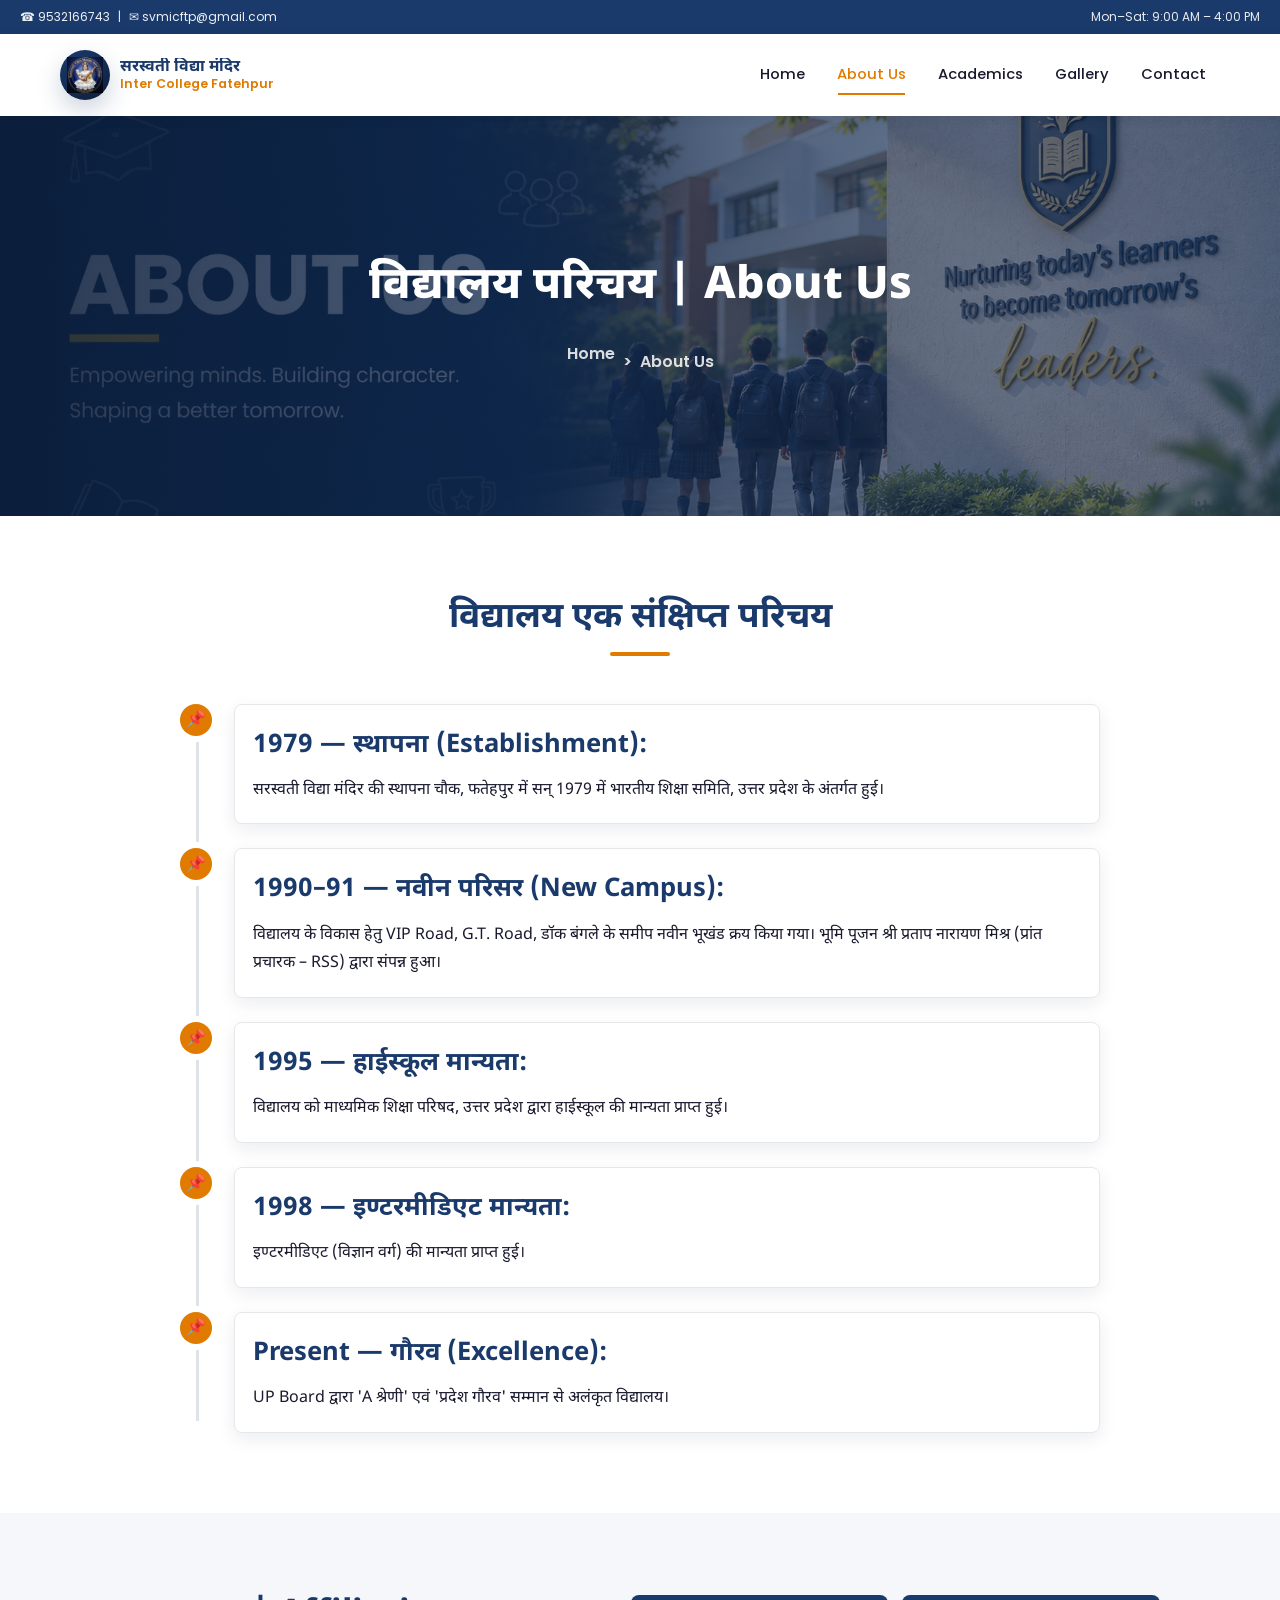
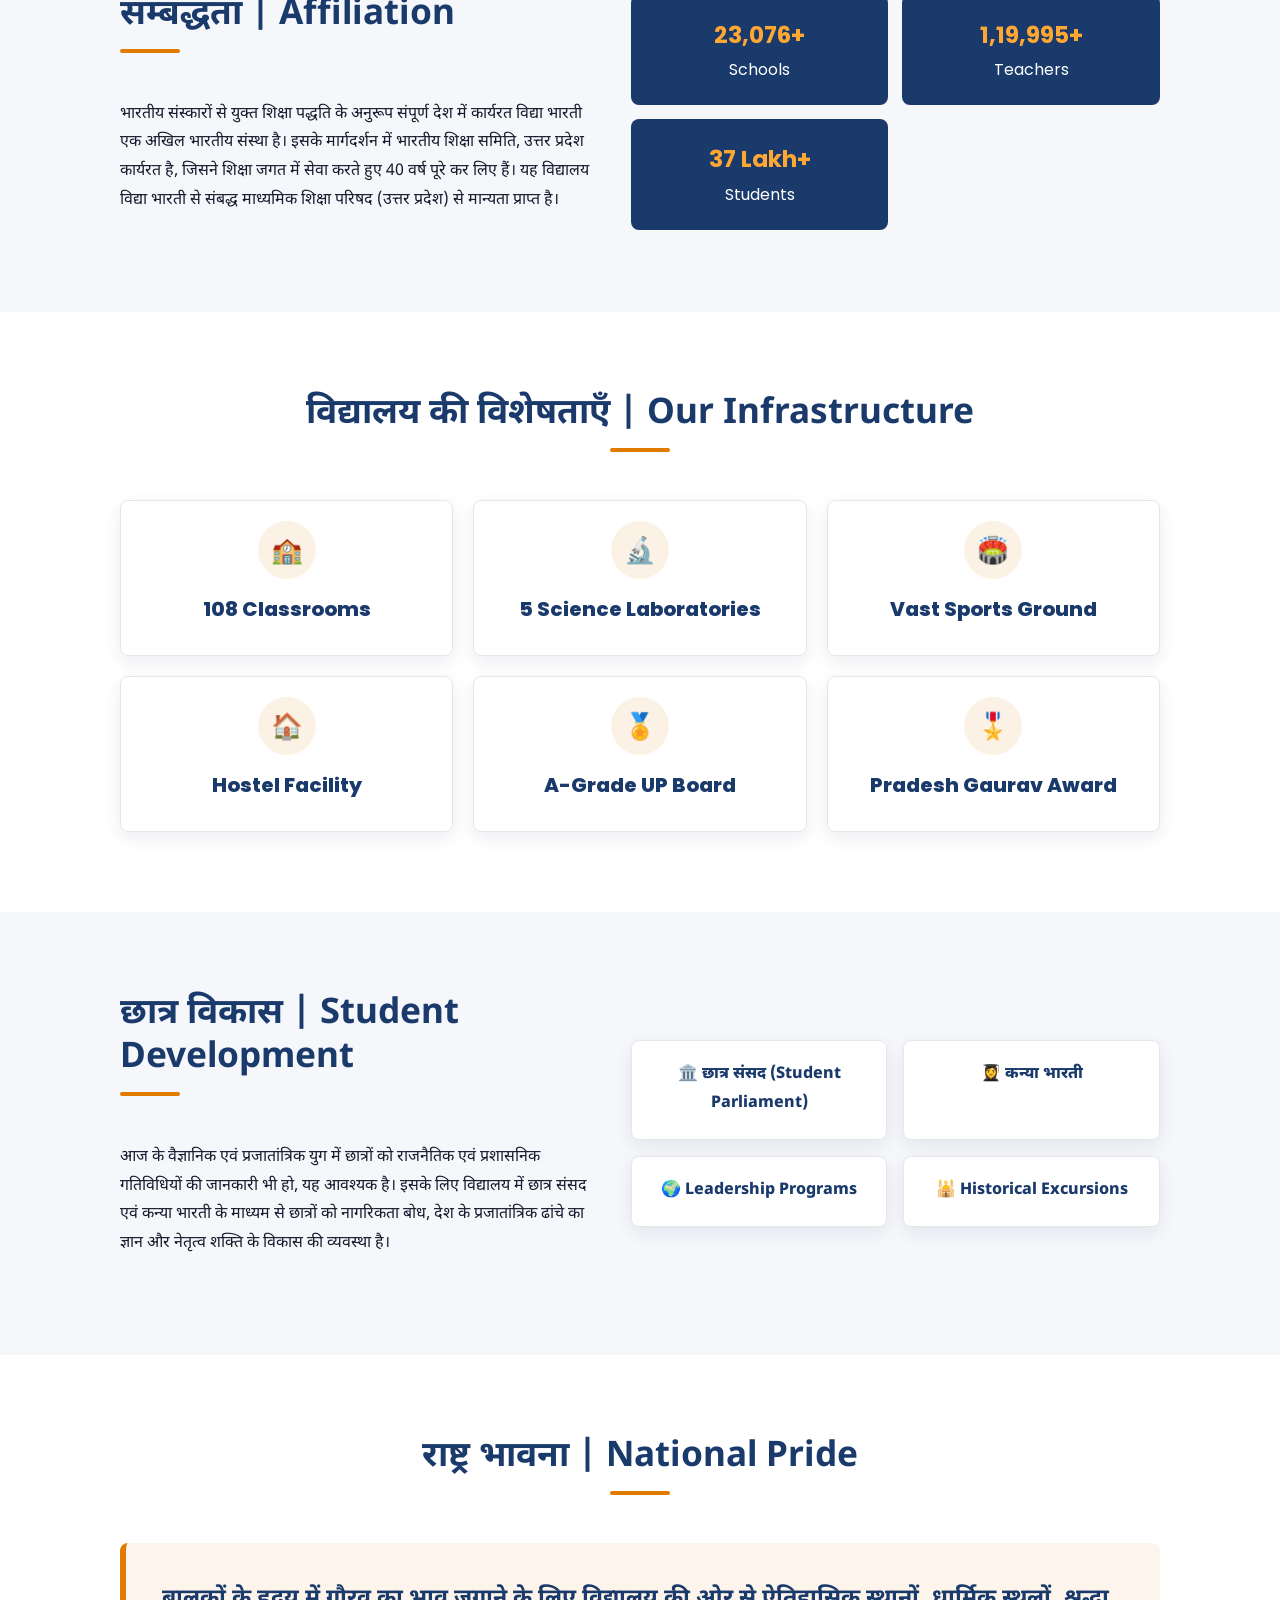
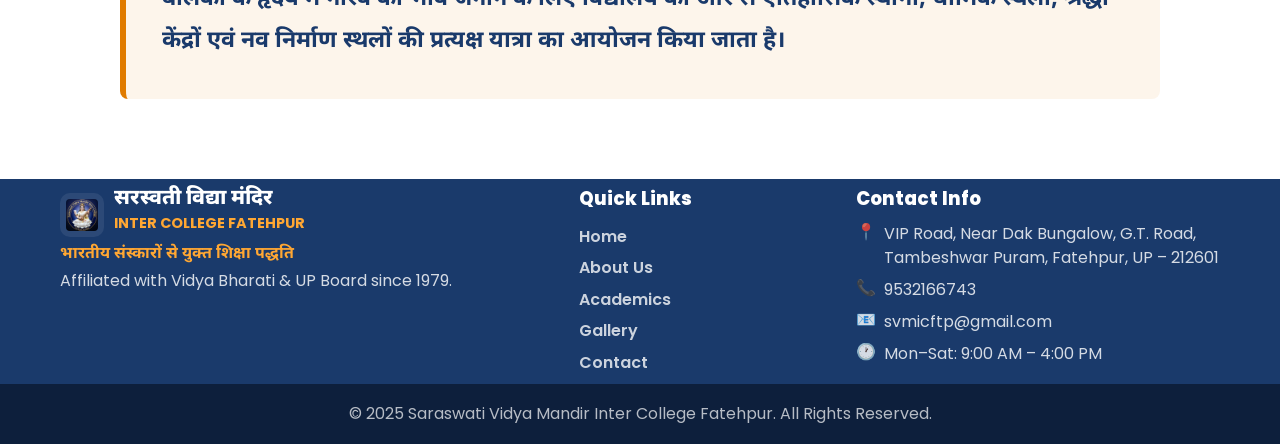
<file: about.html>
<!DOCTYPE html>
<html lang="en">
<head>
  <meta charset="UTF-8">
  <meta name="viewport" content="width=device-width, initial-scale=1.0">
  <title>About Us | Saraswati Vidya Mandir Inter College Fatehpur</title>
  <meta name="description" content="About Saraswati Vidya Mandir Inter College Fatehpur, its history, affiliation, infrastructure, and student development vision.">
  <link rel="preconnect" href="https://fonts.googleapis.com">
  <link rel="preconnect" href="https://fonts.gstatic.com" crossorigin>
  <link href="https://fonts.googleapis.com/css2?family=Poppins:wght@400;500;600;700;800&family=Noto+Sans+Devanagari:wght@400;500;600;700;800&display=swap" rel="stylesheet">
  <link rel="icon" type="image/png" href="images/logo.png">
  <link rel="apple-touch-icon" href="images/logo.png">
  <link rel="stylesheet" href="style.css">
  <link rel="stylesheet" href="animations.css">
</head>
<body>
  <div id="header-root"></div>

  <main>
    <section class="page-banner" style="background-image: url('images/about-us-banner.jpg');">
      <div class="container animate-on-scroll">
        <h1>विद्यालय परिचय | About Us</h1>
        <nav class="breadcrumb" aria-label="Breadcrumb">
          <a href="index.html">Home</a>
          <span aria-hidden="true">&gt;</span>
          <span>About Us</span>
        </nav>
      </div>
    </section>

    <section class="section" aria-labelledby="intro-title">
      <div class="container">
        <div class="section-heading animate-on-scroll">
          <h2 id="intro-title">विद्यालय एक संक्षिप्त परिचय</h2>
        </div>

        <div class="timeline">
          <article class="timeline-item animate-on-scroll delay-1">
            <div class="timeline-dot" aria-hidden="true">📌</div>
            <div class="card timeline-content">
              <h3>1979 — स्थापना (Establishment):</h3>
              <p>सरस्वती विद्या मंदिर की स्थापना चौक, फतेहपुर में सन् 1979 में भारतीय शिक्षा समिति, उत्तर प्रदेश के अंतर्गत हुई।</p>
            </div>
          </article>

          <article class="timeline-item animate-on-scroll delay-2">
            <div class="timeline-dot" aria-hidden="true">📌</div>
            <div class="card timeline-content">
              <h3>1990–91 — नवीन परिसर (New Campus):</h3>
              <p>विद्यालय के विकास हेतु VIP Road, G.T. Road, डॉक बंगले के समीप नवीन भूखंड क्रय किया गया। भूमि पूजन श्री प्रताप नारायण मिश्र (प्रांत प्रचारक – RSS) द्वारा संपन्न हुआ।</p>
            </div>
          </article>

          <article class="timeline-item animate-on-scroll delay-3">
            <div class="timeline-dot" aria-hidden="true">📌</div>
            <div class="card timeline-content">
              <h3>1995 — हाईस्कूल मान्यता:</h3>
              <p>विद्यालय को माध्यमिक शिक्षा परिषद, उत्तर प्रदेश द्वारा हाईस्कूल की मान्यता प्राप्त हुई।</p>
            </div>
          </article>

          <article class="timeline-item animate-on-scroll delay-1">
            <div class="timeline-dot" aria-hidden="true">📌</div>
            <div class="card timeline-content">
              <h3>1998 — इण्टरमीडिएट मान्यता:</h3>
              <p>इण्टरमीडिएट (विज्ञान वर्ग) की मान्यता प्राप्त हुई।</p>
            </div>
          </article>

          <article class="timeline-item animate-on-scroll delay-2">
            <div class="timeline-dot" aria-hidden="true">📌</div>
            <div class="card timeline-content">
              <h3>Present — गौरव (Excellence):</h3>
              <p>UP Board द्वारा 'A श्रेणी' एवं 'प्रदेश गौरव' सम्मान से अलंकृत विद्यालय।</p>
            </div>
          </article>
        </div>
      </div>
    </section>

    <section class="section section--light" aria-labelledby="affiliation-title">
      <div class="container affiliation-layout">
        <div class="animate-on-scroll animate-left">
          <div class="section-heading section-heading--left">
            <h2 id="affiliation-title">सम्बद्धता | Affiliation</h2>
          </div>
          <p class="hindi">भारतीय संस्कारों से युक्त शिक्षा पद्धति के अनुरूप संपूर्ण देश में कार्यरत विद्या भारती एक अखिल भारतीय संस्था है। इसके मार्गदर्शन में भारतीय शिक्षा समिति, उत्तर प्रदेश कार्यरत है, जिसने शिक्षा जगत में सेवा करते हुए 40 वर्ष पूरे कर लिए हैं। यह विद्यालय विद्या भारती से संबद्ध माध्यमिक शिक्षा परिषद (उत्तर प्रदेश) से मान्यता प्राप्त है।</p>
        </div>

        <div class="stat-badges animate-on-scroll animate-right">
          <div class="stat-badge">
            <strong class="counter" data-target="25000" data-suffix="+">0</strong>
            <span>Schools</span>
          </div>
          <div class="stat-badge">
            <strong class="counter" data-target="130000" data-suffix="+">0</strong>
            <span>Teachers</span>
          </div>
          <div class="stat-badge">
            <strong class="counter" data-target="40" data-suffix=" Lakh+">0</strong>
            <span>Students</span>
          </div>
        </div>
      </div>
    </section>

    <section class="section" aria-labelledby="infrastructure-title">
      <div class="container">
        <div class="section-heading animate-on-scroll">
          <h2 id="infrastructure-title">विद्यालय की विशेषताएँ | Our Infrastructure</h2>
        </div>

        <div class="grid grid-3">
          <article class="card infra-card animate-on-scroll delay-1">
            <span class="icon" aria-hidden="true">🏫</span>
            <h3>108 Classrooms</h3>
          </article>
          <article class="card infra-card animate-on-scroll delay-2">
            <span class="icon" aria-hidden="true">🔬</span>
            <h3>5 Science Laboratories</h3>
          </article>
          <article class="card infra-card animate-on-scroll delay-3">
            <span class="icon" aria-hidden="true">🏟️</span>
            <h3>Vast Sports Ground</h3>
          </article>
          <article class="card infra-card animate-on-scroll delay-1">
            <span class="icon" aria-hidden="true">🏠</span>
            <h3>Hostel Facility</h3>
          </article>
          <article class="card infra-card animate-on-scroll delay-2">
            <span class="icon" aria-hidden="true">🏅</span>
            <h3>A-Grade UP Board</h3>
          </article>
          <article class="card infra-card animate-on-scroll delay-3">
            <span class="icon" aria-hidden="true">🎖️</span>
            <h3>Pradesh Gaurav Award</h3>
          </article>
        </div>
      </div>
    </section>

    <section class="section section--light" aria-labelledby="development-title">
      <div class="container development-layout">
        <div class="animate-on-scroll animate-left">
          <div class="section-heading section-heading--left">
            <h2 id="development-title">छात्र विकास | Student Development</h2>
          </div>
          <p class="hindi">आज के वैज्ञानिक एवं प्रजातांत्रिक युग में छात्रों को राजनैतिक एवं प्रशासनिक गतिविधियों की जानकारी भी हो, यह आवश्यक है। इसके लिए विद्यालय में छात्र संसद एवं कन्या भारती के माध्यम से छात्रों को नागरिकता बोध, देश के प्रजातांत्रिक ढांचे का ज्ञान और नेतृत्व शक्ति के विकास की व्यवस्था है।</p>
        </div>

        <div class="activity-grid animate-on-scroll animate-right">
          <div class="card activity-badge">🏛️ छात्र संसद (Student Parliament)</div>
          <div class="card activity-badge">👩‍🎓 कन्या भारती</div>
          <div class="card activity-badge">🌍 Leadership Programs</div>
          <div class="card activity-badge">🕌 Historical Excursions</div>
        </div>
      </div>
    </section>

    <section class="section" aria-labelledby="national-title">
      <div class="container">
        <div class="section-heading animate-on-scroll">
          <h2 id="national-title">राष्ट्र भावना | National Pride</h2>
        </div>

        <blockquote class="quote-block animate-on-scroll">बालकों के हृदय में गौरव का भाव जगाने के लिए विद्यालय की ओर से ऐतिहासिक स्थानों, धार्मिक स्थलों, श्रद्धा केंद्रों एवं नव निर्माण स्थलों की प्रत्यक्ष यात्रा का आयोजन किया जाता है।</blockquote>
      </div>
    </section>
  </main>

  <div id="footer-root"></div>

  <script src="header.js"></script>
  <script src="footer.js"></script>
  <script src="scroll-animations.js"></script>
  <script>
    (function () {
      const counters = Array.from(document.querySelectorAll(".counter"));
      const formatNumber = (value) => new Intl.NumberFormat("en-IN").format(value);

      const runCounter = (counter) => {
        const target = Number(counter.dataset.target || "0");
        const suffix = counter.dataset.suffix || "";
        const duration = 1400;
        const start = performance.now();

        const update = (now) => {
          const progress = Math.min((now - start) / duration, 1);
          const eased = 1 - Math.pow(1 - progress, 3);
          const value = Math.round(target * eased);

          counter.textContent = `${formatNumber(value)}${suffix}`;

          if (progress < 1) {
            requestAnimationFrame(update);
          }
        };

        requestAnimationFrame(update);
      };

      if ("IntersectionObserver" in window) {
        const observer = new IntersectionObserver((entries) => {
          entries.forEach((entry) => {
            if (entry.isIntersecting) {
              runCounter(entry.target);
              observer.unobserve(entry.target);
            }
          });
        }, { threshold: 0.35 });

        counters.forEach((counter) => observer.observe(counter));
      } else {
        counters.forEach(runCounter);
      }
    })();
  </script>
</body>
</html>
</file>
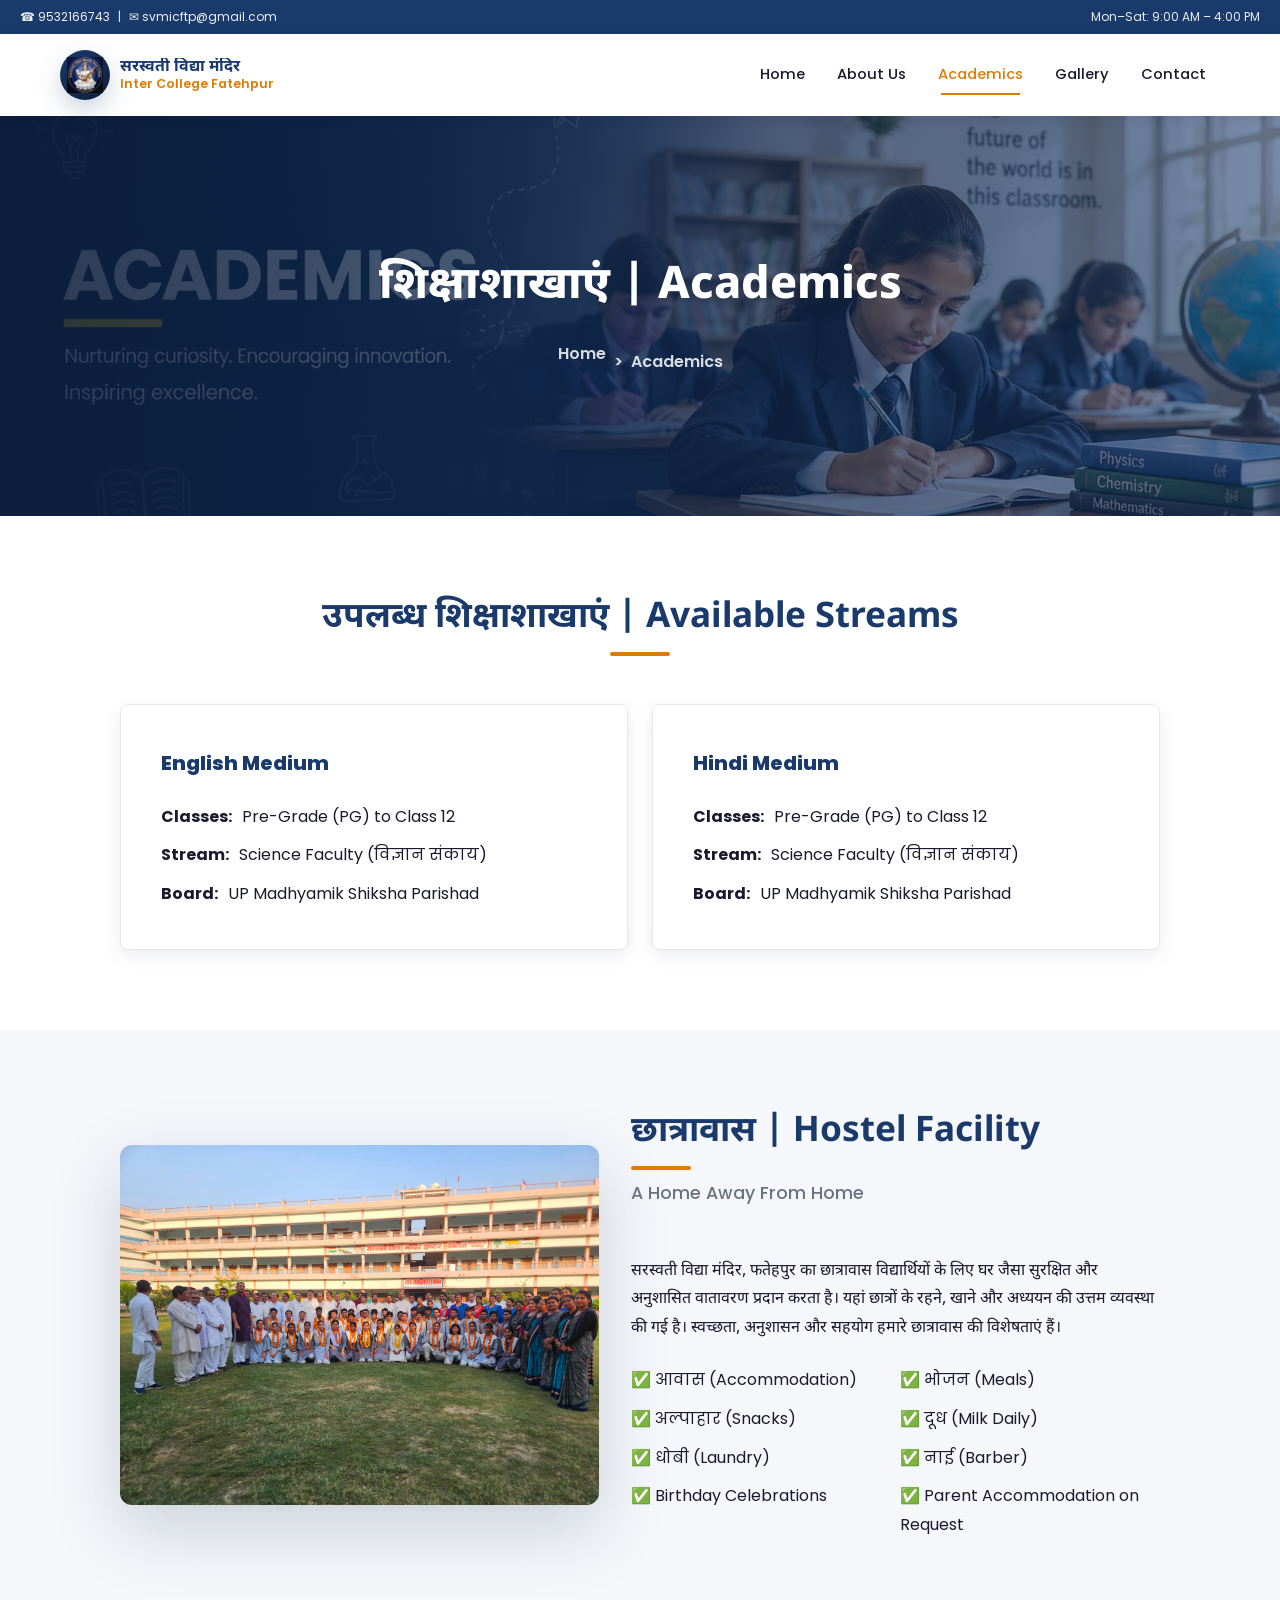
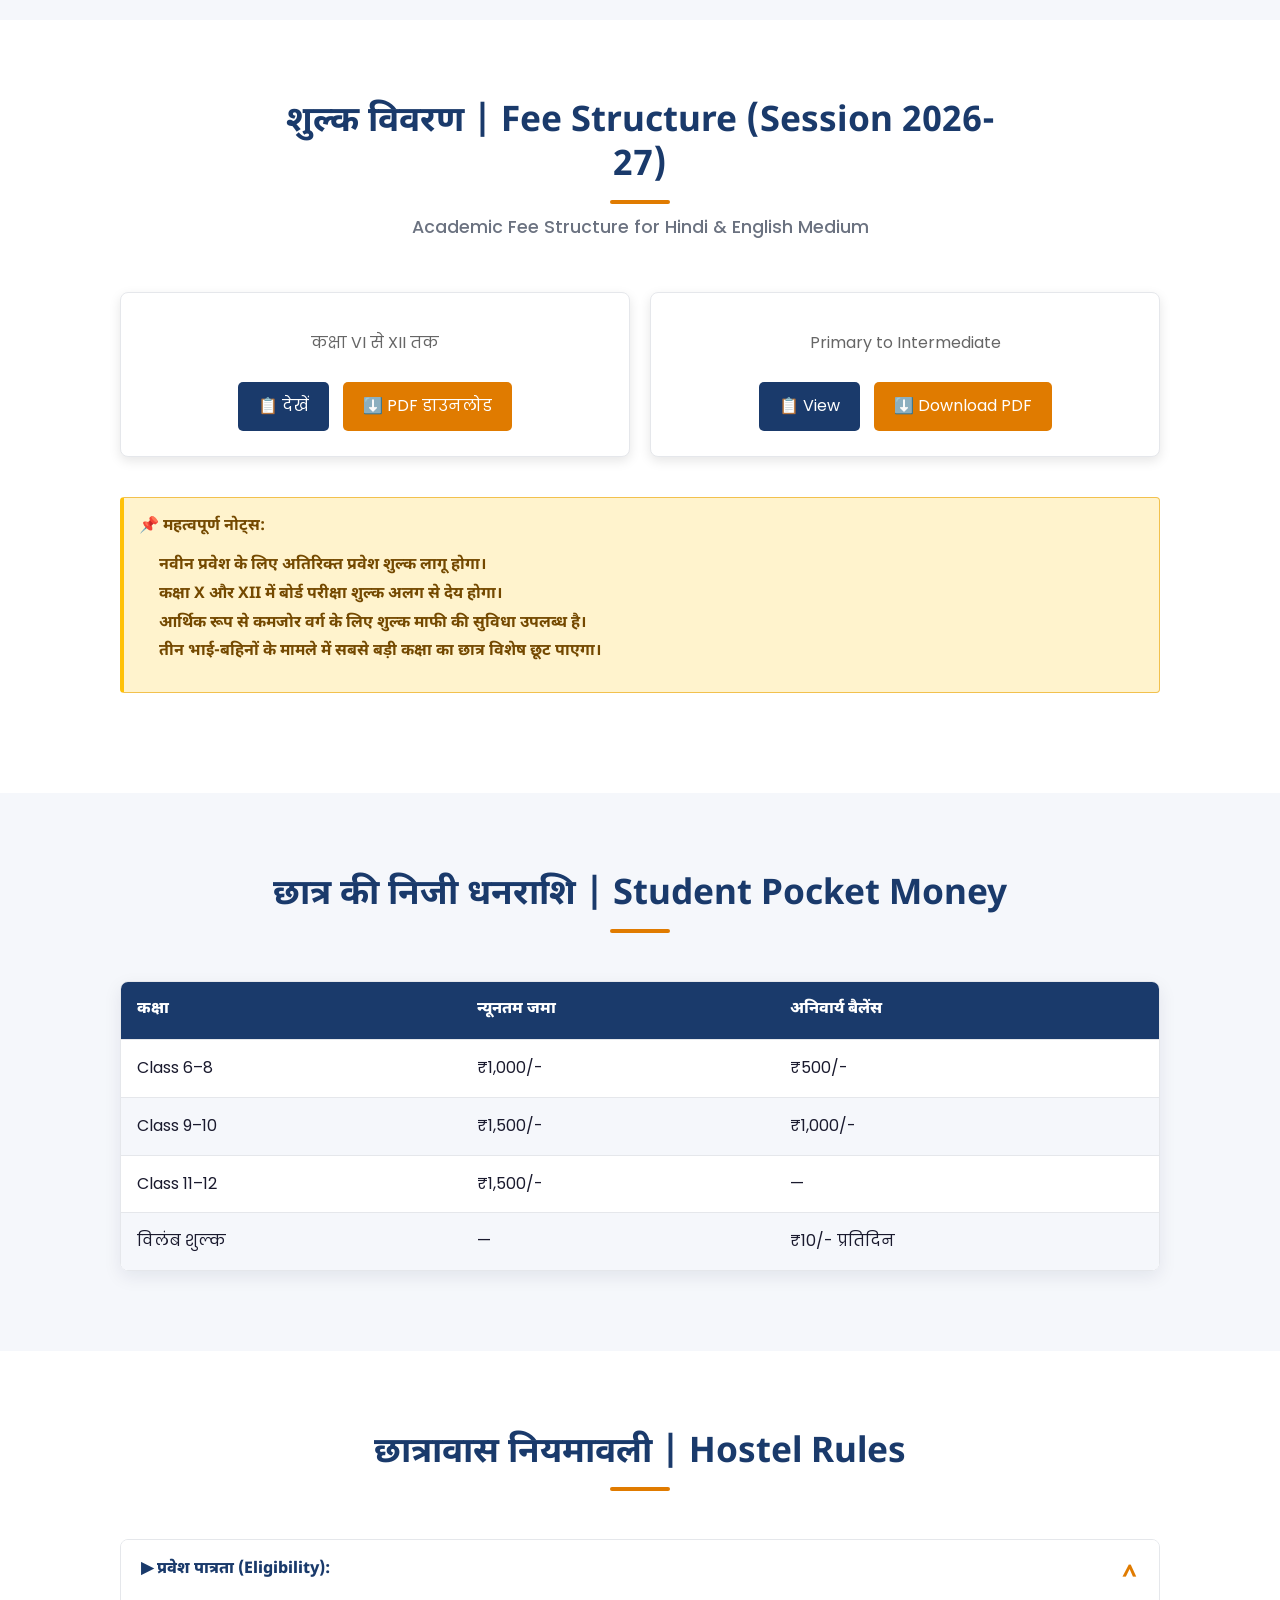
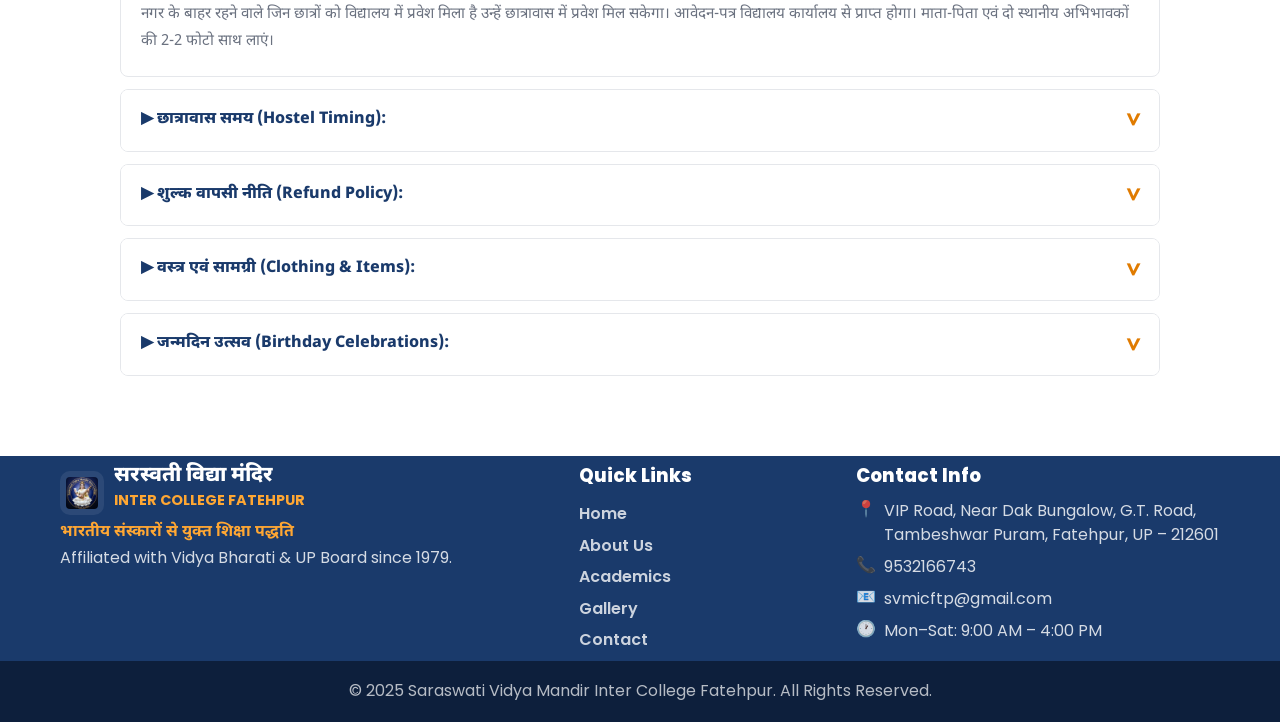
<file: academic.html>
<!DOCTYPE html>
<html lang="en">
<head>
  <meta charset="UTF-8">
  <meta name="viewport" content="width=device-width, initial-scale=1.0">
  <title>Academics & Hostel | Saraswati Vidya Mandir Inter College Fatehpur</title>
  <meta name="description" content="Academic streams, hostel facility, fee structure, pocket money details, and hostel rules for Saraswati Vidya Mandir Inter College Fatehpur.">
  <link rel="preconnect" href="https://fonts.googleapis.com">
  <link rel="preconnect" href="https://fonts.gstatic.com" crossorigin>
  <link href="https://fonts.googleapis.com/css2?family=Poppins:wght@400;500;600;700;800&family=Noto+Sans+Devanagari:wght@400;500;600;700;800&display=swap" rel="stylesheet">
  <link rel="icon" type="image/png" href="images/logo.png">
  <link rel="apple-touch-icon" href="images/logo.png">
  <link rel="stylesheet" href="style.css">
  <link rel="stylesheet" href="animations.css">
</head>
<body>
  <div id="header-root"></div>

  <main>
    <section class="page-banner" style="background-image: url('images/academics-banner.jpg');">
      <div class="container animate-on-scroll">
        <h1>शिक्षाशाखाएं | Academics</h1>
        <nav class="breadcrumb" aria-label="Breadcrumb">
          <a href="index.html">Home</a>
          <span aria-hidden="true">&gt;</span>
          <span>Academics</span>
        </nav>
      </div>
    </section>

    <section class="section" aria-labelledby="streams-title">
      <div class="container">
        <div class="section-heading animate-on-scroll">
          <h2 id="streams-title">उपलब्ध शिक्षाशाखाएं | Available Streams</h2>
        </div>

        <div class="grid grid-2">
          <article class="card stream-card animate-on-scroll animate-left">
            <h3>English Medium</h3>
            <ul class="icon-list">
              <li><strong>Classes:</strong> Pre-Grade (PG) to Class 12</li>
              <li><strong>Stream:</strong> Science Faculty (विज्ञान संकाय)</li>
              <li><strong>Board:</strong> UP Madhyamik Shiksha Parishad</li>
            </ul>
          </article>

          <article class="card stream-card animate-on-scroll animate-right">
            <h3>Hindi Medium</h3>
            <ul class="icon-list">
              <li><strong>Classes:</strong> Pre-Grade (PG) to Class 12</li>
              <li><strong>Stream:</strong> Science Faculty (विज्ञान संकाय)</li>
              <li><strong>Board:</strong> UP Madhyamik Shiksha Parishad</li>
            </ul>
          </article>
        </div>
      </div>
    </section>

    <section class="section section--light" aria-labelledby="hostel-title">
      <div class="container hostel-layout">
        <figure class="hostel-image animate-on-scroll animate-left">
          <img src="images/teachers-day-5.jpg" alt="Hostel Building">
        </figure>

        <div class="animate-on-scroll animate-right">
          <div class="section-heading section-heading--left">
            <h2 id="hostel-title">छात्रावास | Hostel Facility</h2>
            <p class="subtitle">A Home Away From Home</p>
          </div>

          <p class="hindi">सरस्वती विद्या मंदिर, फतेहपुर का छात्रावास विद्यार्थियों के लिए घर जैसा सुरक्षित और अनुशासित वातावरण प्रदान करता है। यहां छात्रों के रहने, खाने और अध्ययन की उत्तम व्यवस्था की गई है। स्वच्छता, अनुशासन और सहयोग हमारे छात्रावास की विशेषताएं हैं।</p>

          <ul class="icon-list hostel-facilities">
            <li>✅ आवास (Accommodation)</li>
            <li>✅ भोजन (Meals)</li>
            <li>✅ अल्पाहार (Snacks)</li>
            <li>✅ दूध (Milk Daily)</li>
            <li>✅ धोबी (Laundry)</li>
            <li>✅ नाई (Barber)</li>
            <li>✅ Birthday Celebrations</li>
            <li>✅ Parent Accommodation on Request</li>
          </ul>
        </div>
      </div>
    </section>

    <section class="section" aria-labelledby="fee-title">
      <div class="container">
        <div class="section-heading animate-on-scroll">
          <h2 id="fee-title">शुल्क विवरण | Fee Structure (Session 2026-27)</h2>
          <p class="subtitle">Academic Fee Structure for Hindi & English Medium</p>
        </div>

        <div class="fee-download-section animate-on-scroll" style="display: grid; grid-template-columns: repeat(auto-fit, minmax(300px, 1fr)); gap: 20px; margin-bottom: 40px;">
          <div class="card" style="padding: 20px; border-radius: 8px; box-shadow: 0 4px 12px rgba(0,0,0,0.1); text-align: center;">
            <p style="color: #666; margin-bottom: 20px;">कक्षा VI से XII तक</p>
            <a href="hindi-medium-fees-2026-27.html" target="_blank" style="display: inline-block; background: #1a3a6b; color: white; padding: 10px 20px; border-radius: 5px; text-decoration: none; margin: 5px;">📋 देखें</a>
            <a href="hindi-medium-fees-2026-27.html?pdf=1" target="_blank" style="display: inline-block; background: #e07b00; color: white; padding: 10px 20px; border-radius: 5px; text-decoration: none; margin: 5px;">⬇️ PDF डाउनलोड</a>
          </div>

          <div class="card" style="padding: 20px; border-radius: 8px; box-shadow: 0 4px 12px rgba(0,0,0,0.1); text-align: center;">
            <p style="color: #666; margin-bottom: 20px;">Primary to Intermediate</p>
            <a href="english-medium-fees-2026-27.html" target="_blank" style="display: inline-block; background: #1a3a6b; color: white; padding: 10px 20px; border-radius: 5px; text-decoration: none; margin: 5px;">📋 View</a>
            <a href="english-medium-fees-2026-27.html?pdf=1" target="_blank" style="display: inline-block; background: #e07b00; color: white; padding: 10px 20px; border-radius: 5px; text-decoration: none; margin: 5px;">⬇️ Download PDF</a>
          </div>
        </div>

        <div class="note-box animate-on-scroll" style="background: #fff3cd; border-left: 4px solid #ffc107; padding: 15px; border-radius: 4px; margin-bottom: 20px;">
          <strong>📌 महत्वपूर्ण नोट्स:</strong>
          <ul style="margin: 10px 0; padding-left: 20px;">
            <li>नवीन प्रवेश के लिए अतिरिक्त प्रवेश शुल्क लागू होगा।</li>
            <li>कक्षा X और XII में बोर्ड परीक्षा शुल्क अलग से देय होगा।</li>
            <li>आर्थिक रूप से कमजोर वर्ग के लिए शुल्क माफी की सुविधा उपलब्ध है।</li>
            <li>तीन भाई-बहिनों के मामले में सबसे बड़ी कक्षा का छात्र विशेष छूट पाएगा।</li>
          </ul>
        </div>
      </div>
    </section>

    <section class="section section--light" aria-labelledby="pocket-title">
      <div class="container">
        <div class="section-heading animate-on-scroll">
          <h2 id="pocket-title">छात्र की निजी धनराशि | Student Pocket Money</h2>
        </div>

        <div class="table-wrap animate-on-scroll">
          <table class="data-table">
            <thead>
              <tr>
                <th>कक्षा</th>
                <th>न्यूनतम जमा</th>
                <th>अनिवार्य बैलेंस</th>
              </tr>
            </thead>
            <tbody>
              <tr>
                <td>Class 6–8</td>
                <td>₹1,000/-</td>
                <td>₹500/-</td>
              </tr>
              <tr>
                <td>Class 9–10</td>
                <td>₹1,500/-</td>
                <td>₹1,000/-</td>
              </tr>
              <tr>
                <td>Class 11–12</td>
                <td>₹1,500/-</td>
                <td>—</td>
              </tr>
              <tr>
                <td>विलंब शुल्क</td>
                <td>—</td>
                <td>₹10/- प्रतिदिन</td>
              </tr>
            </tbody>
          </table>
        </div>
      </div>
    </section>

    <section class="section" aria-labelledby="rules-title">
      <div class="container">
        <div class="section-heading animate-on-scroll">
          <h2 id="rules-title">छात्रावास नियमावली | Hostel Rules</h2>
        </div>

        <div class="accordion animate-on-scroll" id="hostel-rules">
          <article class="accordion-item is-open">
            <button class="accordion-button" type="button" aria-expanded="true">▶ प्रवेश पात्रता (Eligibility):</button>
            <div class="accordion-panel">
              <div class="accordion-panel-inner">नगर के बाहर रहने वाले जिन छात्रों को विद्यालय में प्रवेश मिला है उन्हें छात्रावास में प्रवेश मिल सकेगा। आवेदन-पत्र विद्यालय कार्यालय से प्राप्त होगा। माता-पिता एवं दो स्थानीय अभिभावकों की 2-2 फोटो साथ लाएं।</div>
            </div>
          </article>

          <article class="accordion-item">
            <button class="accordion-button" type="button" aria-expanded="false">▶ छात्रावास समय (Hostel Timing):</button>
            <div class="accordion-panel">
              <div class="accordion-panel-inner">छात्रावास ग्रीष्मावकाश (लगभग एक माह) को छोड़कर प्रायः पूरे वर्ष खुला रहता है।</div>
            </div>
          </article>

          <article class="accordion-item">
            <button class="accordion-button" type="button" aria-expanded="false">▶ शुल्क वापसी नीति (Refund Policy):</button>
            <div class="accordion-panel">
              <div class="accordion-panel-inner">यदि छात्र वर्ष के मध्य में छात्रावास छोड़ता है तो उसे संपूर्ण सत्र का शुल्क देय होगा। जमा शुल्क वापस नहीं किया जाएगा।</div>
            </div>
          </article>

          <article class="accordion-item">
            <button class="accordion-button" type="button" aria-expanded="false">▶ वस्त्र एवं सामग्री (Clothing &amp; Items):</button>
            <div class="accordion-panel">
              <div class="accordion-panel-inner">नियमावली में दिया गया निर्धारित कपड़ा ही खरीदा जाए। सभी कपड़ों पर छात्र का नाम एवं छात्रावास क्रमांक अंकित होना अनिवार्य है। संपूर्ण सामग्री की दो सूचियां — एक छात्र के पास, एक छात्रावास प्रभारी के पास।</div>
            </div>
          </article>

          <article class="accordion-item">
            <button class="accordion-button" type="button" aria-expanded="false">▶ जन्मदिन उत्सव (Birthday Celebrations):</button>
            <div class="accordion-panel">
              <div class="accordion-panel-inner">छात्रावास के छात्रों का जन्मदिवसोत्सव मनाया जाता है। अभिभावक उपस्थित रह सकते हैं और विशेष भोजन/जलपान की व्यवस्था कर सकते हैं। उस दिन अभिभावकों के ठहरने की व्यवस्था विद्यालय में रहेगी।</div>
            </div>
          </article>
        </div>
      </div>
    </section>
  </main>

  <div id="footer-root"></div>

  <script src="header.js"></script>
  <script src="footer.js"></script>
  <script src="scroll-animations.js"></script>
  <script>
    (function () {
      const accordion = document.getElementById("hostel-rules");

      if (!accordion) {
        return;
      }

      const setPanelHeight = (item) => {
        const panel = item.querySelector(".accordion-panel");
        panel.style.maxHeight = item.classList.contains("is-open") ? `${panel.scrollHeight}px` : "0px";
      };

      const items = Array.from(accordion.querySelectorAll(".accordion-item"));
      items.forEach(setPanelHeight);

      accordion.addEventListener("click", (event) => {
        const button = event.target.closest(".accordion-button");

        if (!button) {
          return;
        }

        const currentItem = button.closest(".accordion-item");
        const isOpen = currentItem.classList.contains("is-open");

        items.forEach((item) => {
          item.classList.remove("is-open");
          item.querySelector(".accordion-button").setAttribute("aria-expanded", "false");
          setPanelHeight(item);
        });

        if (!isOpen) {
          currentItem.classList.add("is-open");
          button.setAttribute("aria-expanded", "true");
          setPanelHeight(currentItem);
        }
      });

      window.addEventListener("resize", () => {
        items.forEach(setPanelHeight);
      });
    })();
  </script>
</body>
</html>
</file>
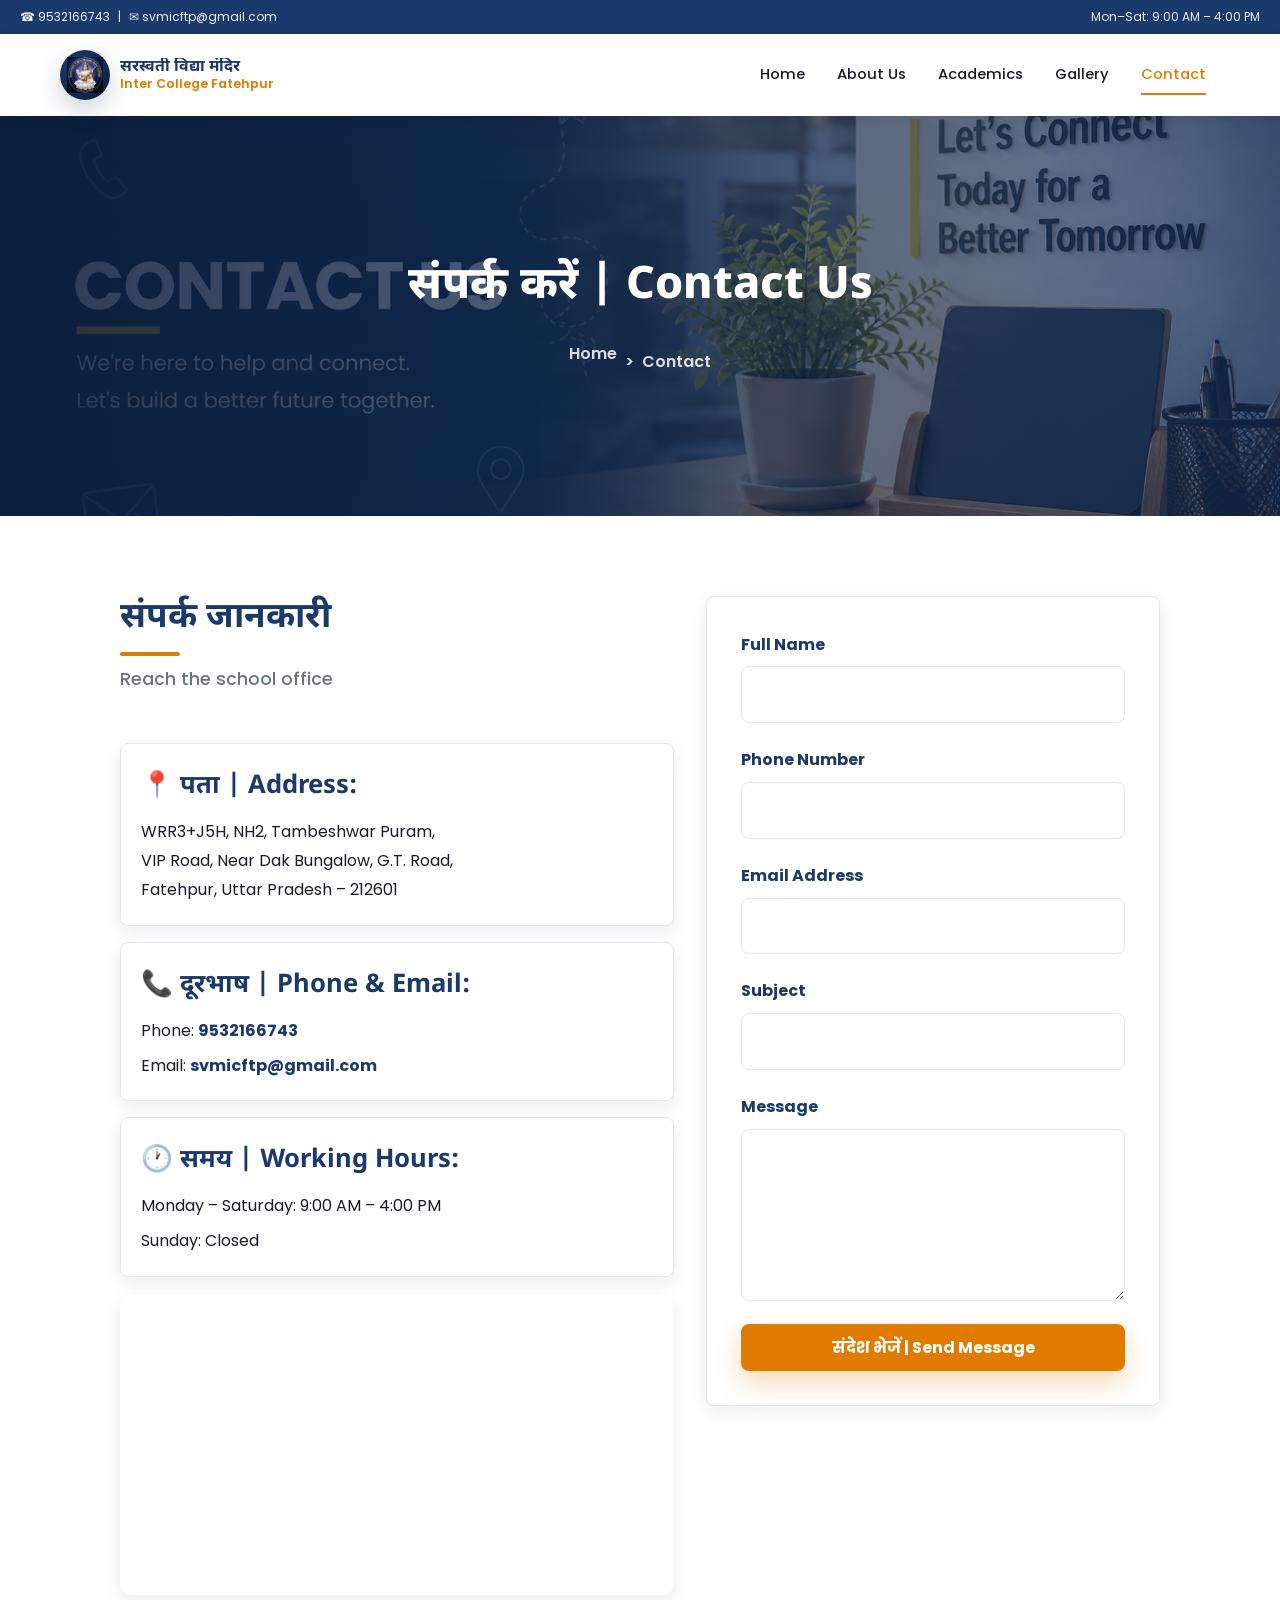
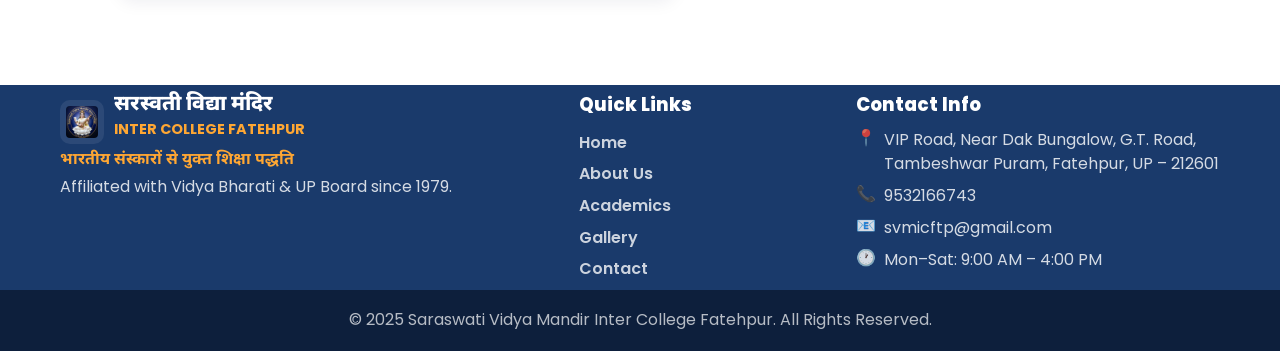
<file: contact.html>
<!DOCTYPE html>
<html lang="en">
<head>
  <meta charset="UTF-8">
  <meta name="viewport" content="width=device-width, initial-scale=1.0">
  <title>Contact Us | Saraswati Vidya Mandir Inter College Fatehpur</title>
  <meta name="description" content="Contact Saraswati Vidya Mandir Inter College Fatehpur by phone, email, address, map, or message form.">
  <link rel="preconnect" href="https://fonts.googleapis.com">
  <link rel="preconnect" href="https://fonts.gstatic.com" crossorigin>
  <link href="https://fonts.googleapis.com/css2?family=Poppins:wght@400;500;600;700;800&family=Noto+Sans+Devanagari:wght@400;500;600;700;800&display=swap" rel="stylesheet">
  <link rel="icon" type="image/png" href="images/logo.png">
  <link rel="apple-touch-icon" href="images/logo.png">
  <link rel="stylesheet" href="style.css">
  <link rel="stylesheet" href="animations.css">
</head>
<body>
  <div id="header-root"></div>

  <main>
    <section class="page-banner" style="background-image: url('images/contact-banner.jpg');">
      <div class="container animate-on-scroll">
        <h1>संपर्क करें | Contact Us</h1>
        <nav class="breadcrumb" aria-label="Breadcrumb">
          <a href="index.html">Home</a>
          <span aria-hidden="true">&gt;</span>
          <span>Contact</span>
        </nav>
      </div>
    </section>

    <section class="section" aria-labelledby="contact-title">
      <div class="container contact-layout">
        <div class="animate-on-scroll animate-left">
          <div class="section-heading section-heading--left">
            <h2 id="contact-title">संपर्क जानकारी</h2>
            <p class="subtitle">Reach the school office</p>
          </div>

          <div class="contact-info">
            <article class="card contact-card">
              <h3>📍 पता | Address:</h3>
              <p>WRR3+J5H, NH2, Tambeshwar Puram,<br>VIP Road, Near Dak Bungalow, G.T. Road,<br>Fatehpur, Uttar Pradesh – 212601</p>
            </article>

            <article class="card contact-card">
              <h3>📞 दूरभाष | Phone &amp; Email:</h3>
              <p>Phone: <a href="tel:9532166743">9532166743</a></p>
              <p>Email: <a href="mailto:svmicftp@gmail.com">svmicftp@gmail.com</a></p>
            </article>

            <article class="card contact-card">
              <h3>🕐 समय | Working Hours:</h3>
              <p>Monday – Saturday: 9:00 AM – 4:00 PM</p>
              <p>Sunday: Closed</p>
            </article>
          </div>

          <iframe class="map-frame animate-on-scroll" title="Saraswati Vidya Mandir Inter College Fatehpur map" src="https://maps.google.com/maps?q=WRR3+J5H+Fatehpur+Uttar+Pradesh&output=embed" loading="lazy" referrerpolicy="no-referrer-when-downgrade"></iframe>
        </div>

        <div class="card contact-form animate-on-scroll animate-right" id="contact-form">
          <div class="form-success" id="form-success">✅ आपका संदेश भेज दिया गया है। हम शीघ्र संपर्क करेंगे।</div>

          <div class="form-field">
            <label for="full-name">Full Name</label>
            <input id="full-name" name="fullName" type="text" autocomplete="name">
            <span class="error-text" aria-live="polite"></span>
          </div>

          <div class="form-field">
            <label for="phone-number">Phone Number</label>
            <input id="phone-number" name="phone" type="tel" autocomplete="tel">
            <span class="error-text" aria-live="polite"></span>
          </div>

          <div class="form-field">
            <label for="email-address">Email Address</label>
            <input id="email-address" name="email" type="email" autocomplete="email">
            <span class="error-text" aria-live="polite"></span>
          </div>

          <div class="form-field">
            <label for="subject">Subject</label>
            <input id="subject" name="subject" type="text">
            <span class="error-text" aria-live="polite"></span>
          </div>

          <div class="form-field">
            <label for="message">Message</label>
            <textarea id="message" name="message" rows="5"></textarea>
            <span class="error-text" aria-live="polite"></span>
          </div>

          <button class="btn btn-primary" type="button" id="send-message">संदेश भेजें | Send Message</button>
        </div>
      </div>
    </section>
  </main>

  <div id="footer-root"></div>

  <script src="header.js"></script>
  <script src="footer.js"></script>
  <script src="scroll-animations.js"></script>
  <script>
    (function () {
      const form = document.getElementById("contact-form");
      const submitButton = document.getElementById("send-message");
      const successBanner = document.getElementById("form-success");
      const fields = Array.from(form.querySelectorAll("input, textarea"));

      const validators = {
        fullName: (value) => value.trim().length >= 2,
        phone: (value) => /^[0-9+\-\s()]{7,15}$/.test(value.trim()),
        email: (value) => /^[^\s@]+@[^\s@]+\.[^\s@]+$/.test(value.trim()),
        subject: (value) => value.trim().length >= 2,
        message: (value) => value.trim().length >= 5
      };

      const messages = {
        fullName: "Please enter your full name.",
        phone: "Please enter a valid phone number.",
        email: "Please enter a valid email address.",
        subject: "Please enter a subject.",
        message: "Please enter a message with at least 5 characters."
      };

      const setError = (field, message) => {
        const error = field.parentElement.querySelector(".error-text");
        field.classList.toggle("is-invalid", Boolean(message));
        error.textContent = message;
      };

      const validateField = (field) => {
        const isValid = validators[field.name](field.value);
        setError(field, isValid ? "" : messages[field.name]);
        return isValid;
      };

      fields.forEach((field) => {
        field.addEventListener("input", () => {
          if (field.classList.contains("is-invalid")) {
            validateField(field);
          }
        });
      });

      submitButton.addEventListener("click", () => {
        const validationResults = fields.map(validateField);
        const isValid = validationResults.every(Boolean);

        if (!isValid) {
          successBanner.classList.remove("is-visible");
          return;
        }

        successBanner.classList.add("is-visible");
        fields.forEach((field) => {
          field.value = "";
          setError(field, "");
        });
      });
    })();
  </script>
</body>
</html>
</file>
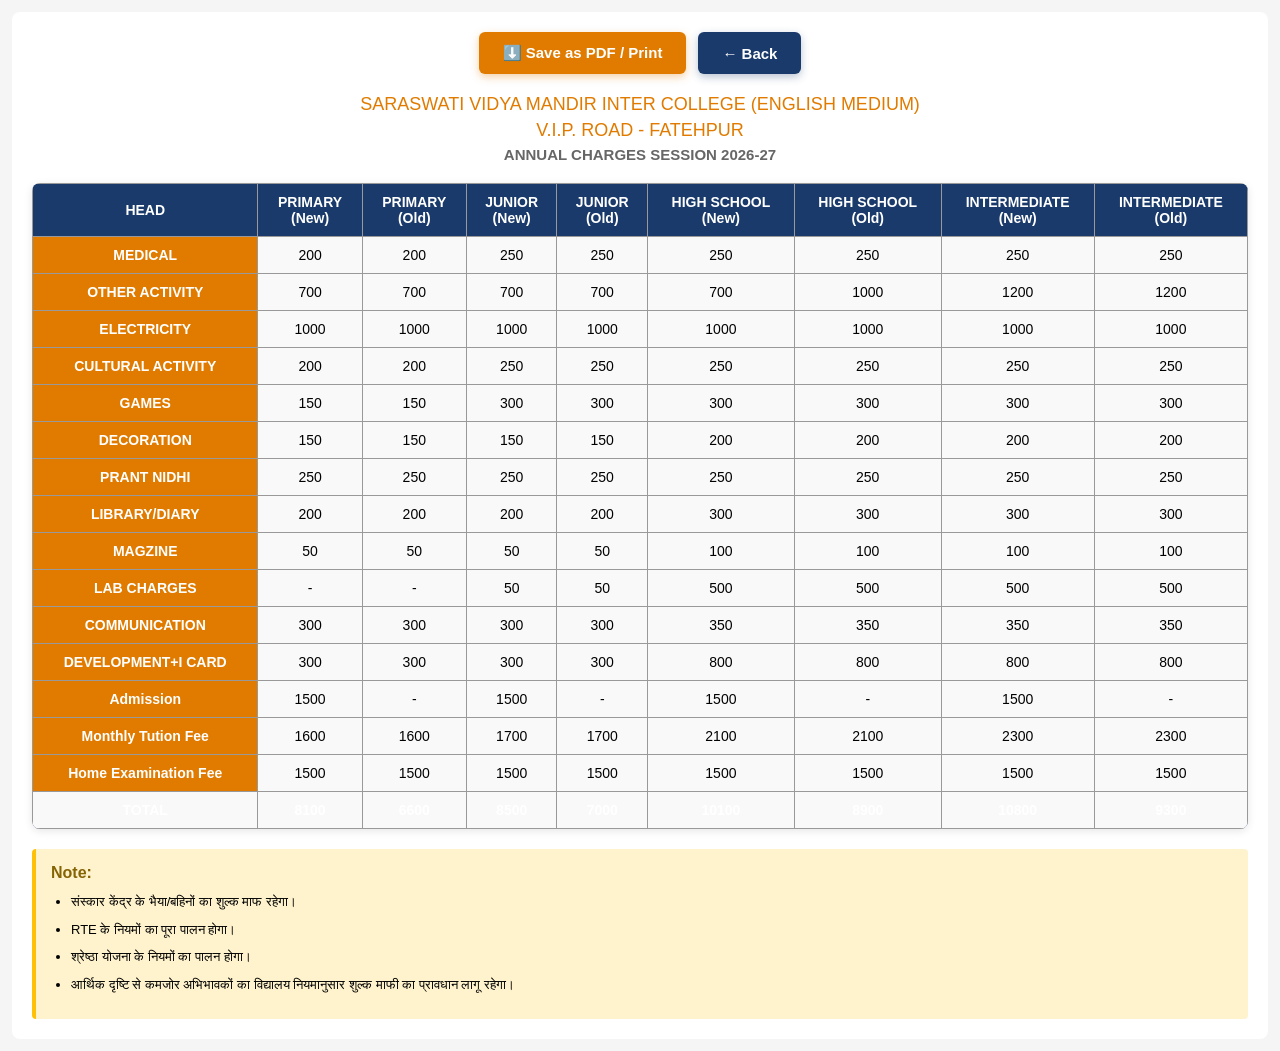
<file: english-medium-fees-2026-27.html>
<!DOCTYPE html>
<html lang="en">
<head>
  <meta charset="UTF-8">
  <meta name="viewport" content="width=device-width, initial-scale=1.0">
  <title>English Medium Fee Structure 2026-27</title>
  <style>
    * { margin: 0; padding: 0; box-sizing: border-box; }
    body { font-family: Arial, sans-serif; padding: 12px; background: #f5f5f5; }
    .container { max-width: 1400px; margin: 0 auto; background: white; padding: 20px; border-radius: 8px; }
    h1 { text-align: center; color: #1a3a6b; margin-bottom: 8px; font-size: clamp(18px, 5vw, 28px); }
    .school-name { text-align: center; color: #e07b00; font-size: clamp(14px, 4vw, 18px); margin-bottom: 5px; }
    .header-info { text-align: center; color: #666; margin-bottom: 20px; font-weight: bold; font-size: clamp(12px, 3vw, 15px); }
    
    .table-wrapper { width: 100%; overflow-x: auto; -webkit-overflow-scrolling: touch; margin-bottom: 20px; border-radius: 8px; box-shadow: 0 2px 8px rgba(0,0,0,0.1); }
    table { width: 100%; border-collapse: collapse; margin-bottom: 0; font-size: clamp(11px, 2.5vw, 14px); min-width: 500px; }
    th, td { border: 1px solid #999; padding: clamp(6px, 2vw, 10px); text-align: center; }
    th { background: #1a3a6b; color: white; font-weight: bold; white-space: nowrap; }
    td { background: #f9f9f9; }
    tr:hover { background: #efefef; }
    .total-row { background: #1a3a6b; color: white; font-weight: bold; }
    .head-cell { font-weight: bold; background: #e07b00; color: white; }
    
    .notes { margin-top: 20px; padding: 15px; background: #fff3cd; border-left: 4px solid #ffc107; border-radius: 4px; }
    .notes h3 { margin-top: 0; margin-bottom: 10px; color: #856404; font-size: clamp(14px, 4vw, 16px); }
    .notes ul { margin: 10px 0; padding-left: 20px; }
    .notes li { margin: 8px 0; font-size: clamp(11px, 2.5vw, 13px); line-height: 1.5; }
    
    /* Mobile-specific fixes */
    @media (max-width: 768px) {
      body { padding: 8px; }
      .container { padding: 15px; }
      .table-wrapper { margin: -15px -15px 20px -15px; border-radius: 0; }
      table { min-width: 600px; }
      th, td { padding: 8px 6px; word-break: break-word; }
      th { font-size: 11px; }
      td { font-size: 11px; }
      .notes { margin: 15px -15px -15px -15px; border-radius: 0; }
    }
    
    @media (max-width: 480px) {
      body { padding: 6px; }
      .container { padding: 12px; border-radius: 4px; }
      h1 { margin-bottom: 6px; }
      .header-info { margin-bottom: 15px; }
      .table-wrapper { margin: -12px -12px 15px -12px; }
      table { min-width: 550px; }
      th, td { padding: 6px 4px; font-size: 10px; }
      th br { display: none; }
      .notes { margin: 12px -12px -12px -12px; padding: 12px; }
      .notes h3 { font-size: 13px; margin-bottom: 8px; }
      .notes ul { padding-left: 16px; }
      .notes li { margin: 6px 0; font-size: 10px; }
    }
    
    @media print { 
      body { background: white; padding: 0; } 
      .container { box-shadow: none; padding: 0; }
      .table-wrapper { overflow: visible; box-shadow: none; margin: 0 0 20px 0; }
      .print-btn-bar { display: none !important; }
    }

    /* Print button bar */
    .print-btn-bar {
      display: flex;
      justify-content: center;
      gap: 12px;
      margin-bottom: 20px;
      flex-wrap: wrap;
    }
    .print-btn {
      display: inline-flex;
      align-items: center;
      gap: 8px;
      background: #e07b00;
      color: white;
      border: none;
      padding: 12px 24px;
      border-radius: 6px;
      font-size: 15px;
      font-weight: bold;
      cursor: pointer;
      text-decoration: none;
      box-shadow: 0 3px 8px rgba(224,123,0,0.35);
      transition: background 0.2s, transform 0.15s;
    }
    .print-btn:hover { background: #c96d00; transform: translateY(-1px); }
    .print-btn.secondary { background: #1a3a6b; box-shadow: 0 3px 8px rgba(26,58,107,0.3); }
    .print-btn.secondary:hover { background: #122b52; }
    @media (max-width: 480px) {
      .print-btn { padding: 10px 18px; font-size: 13px; }
    }
  </style>
</head>
<body>
  <div class="container">
    <div class="print-btn-bar">
      <button class="print-btn" onclick="window.print()">⬇️ Save as PDF / Print</button>
      <button class="print-btn secondary" onclick="window.history.length > 1 ? window.history.back() : window.close()">← Back</button>
    </div>
    <div class="school-name">SARASWATI VIDYA MANDIR INTER COLLEGE (ENGLISH MEDIUM)</div>
    <div class="school-name">V.I.P. ROAD - FATEHPUR</div>
    <div class="header-info">ANNUAL CHARGES SESSION 2026-27</div>

    <div class="table-wrapper">
    <table>
      <thead>
        <tr>
          <th>HEAD</th>
          <th>PRIMARY<br>(New)</th>
          <th>PRIMARY<br>(Old)</th>
          <th>JUNIOR<br>(New)</th>
          <th>JUNIOR<br>(Old)</th>
          <th>HIGH SCHOOL<br>(New)</th>
          <th>HIGH SCHOOL<br>(Old)</th>
          <th>INTERMEDIATE<br>(New)</th>
          <th>INTERMEDIATE<br>(Old)</th>
        </tr>
      </thead>
      <tbody>
        <tr>
          <td class="head-cell">MEDICAL</td>
          <td>200</td>
          <td>200</td>
          <td>250</td>
          <td>250</td>
          <td>250</td>
          <td>250</td>
          <td>250</td>
          <td>250</td>
        </tr>
        <tr>
          <td class="head-cell">OTHER ACTIVITY</td>
          <td>700</td>
          <td>700</td>
          <td>700</td>
          <td>700</td>
          <td>700</td>
          <td>1000</td>
          <td>1200</td>
          <td>1200</td>
        </tr>
        <tr>
          <td class="head-cell">ELECTRICITY</td>
          <td>1000</td>
          <td>1000</td>
          <td>1000</td>
          <td>1000</td>
          <td>1000</td>
          <td>1000</td>
          <td>1000</td>
          <td>1000</td>
        </tr>
        <tr>
          <td class="head-cell">CULTURAL ACTIVITY</td>
          <td>200</td>
          <td>200</td>
          <td>250</td>
          <td>250</td>
          <td>250</td>
          <td>250</td>
          <td>250</td>
          <td>250</td>
        </tr>
        <tr>
          <td class="head-cell">GAMES</td>
          <td>150</td>
          <td>150</td>
          <td>300</td>
          <td>300</td>
          <td>300</td>
          <td>300</td>
          <td>300</td>
          <td>300</td>
        </tr>
        <tr>
          <td class="head-cell">DECORATION</td>
          <td>150</td>
          <td>150</td>
          <td>150</td>
          <td>150</td>
          <td>200</td>
          <td>200</td>
          <td>200</td>
          <td>200</td>
        </tr>
        <tr>
          <td class="head-cell">PRANT NIDHI</td>
          <td>250</td>
          <td>250</td>
          <td>250</td>
          <td>250</td>
          <td>250</td>
          <td>250</td>
          <td>250</td>
          <td>250</td>
        </tr>
        <tr>
          <td class="head-cell">LIBRARY/DIARY</td>
          <td>200</td>
          <td>200</td>
          <td>200</td>
          <td>200</td>
          <td>300</td>
          <td>300</td>
          <td>300</td>
          <td>300</td>
        </tr>
        <tr>
          <td class="head-cell">MAGZINE</td>
          <td>50</td>
          <td>50</td>
          <td>50</td>
          <td>50</td>
          <td>100</td>
          <td>100</td>
          <td>100</td>
          <td>100</td>
        </tr>
        <tr>
          <td class="head-cell">LAB CHARGES</td>
          <td>-</td>
          <td>-</td>
          <td>50</td>
          <td>50</td>
          <td>500</td>
          <td>500</td>
          <td>500</td>
          <td>500</td>
        </tr>
        <tr>
          <td class="head-cell">COMMUNICATION</td>
          <td>300</td>
          <td>300</td>
          <td>300</td>
          <td>300</td>
          <td>350</td>
          <td>350</td>
          <td>350</td>
          <td>350</td>
        </tr>
        <tr>
          <td class="head-cell">DEVELOPMENT+I CARD</td>
          <td>300</td>
          <td>300</td>
          <td>300</td>
          <td>300</td>
          <td>800</td>
          <td>800</td>
          <td>800</td>
          <td>800</td>
        </tr>
        <tr>
          <td class="head-cell">Admission</td>
          <td>1500</td>
          <td>-</td>
          <td>1500</td>
          <td>-</td>
          <td>1500</td>
          <td>-</td>
          <td>1500</td>
          <td>-</td>
        </tr>
        <tr>
          <td class="head-cell">Monthly Tution Fee</td>
          <td>1600</td>
          <td>1600</td>
          <td>1700</td>
          <td>1700</td>
          <td>2100</td>
          <td>2100</td>
          <td>2300</td>
          <td>2300</td>
        </tr>
        <tr>
          <td class="head-cell">Home Examination Fee</td>
          <td>1500</td>
          <td>1500</td>
          <td>1500</td>
          <td>1500</td>
          <td>1500</td>
          <td>1500</td>
          <td>1500</td>
          <td>1500</td>
        </tr>
        <tr class="total-row">
          <td style="font-weight: bold;">TOTAL</td>
          <td><strong>8100</strong></td>
          <td><strong>6600</strong></td>
          <td><strong>8500</strong></td>
          <td><strong>7000</strong></td>
          <td><strong>10100</strong></td>
          <td><strong>8900</strong></td>
          <td><strong>10800</strong></td>
          <td><strong>9300</strong></td>
        </tr>
      </tbody>
    </table>
    </div>

    <div class="notes">
      <h3>Note:</h3>
      <ul>
        <li>संस्कार केंद्र के भैया/बहिनों का शुल्क माफ रहेगा।</li>
        <li>RTE के नियमों का पूरा पालन होगा।</li>
        <li>श्रेष्ठा योजना के नियमों का पालन होगा।</li>
        <li>आर्थिक दृष्टि से कमजोर अभिभावकों का विद्यालय नियमानुसार शुल्क माफी का प्रावधान लागू रहेगा।</li>
      </ul>
    </div>
  </div>

  <script>
    // Auto-trigger print dialog when ?pdf=1 is in the URL (called from download button)
    if (new URLSearchParams(window.location.search).get('pdf') === '1') {
      window.addEventListener('load', function () {
        setTimeout(function () { window.print(); }, 400);
      });
    }
  </script>
</body>
</html>
</file>
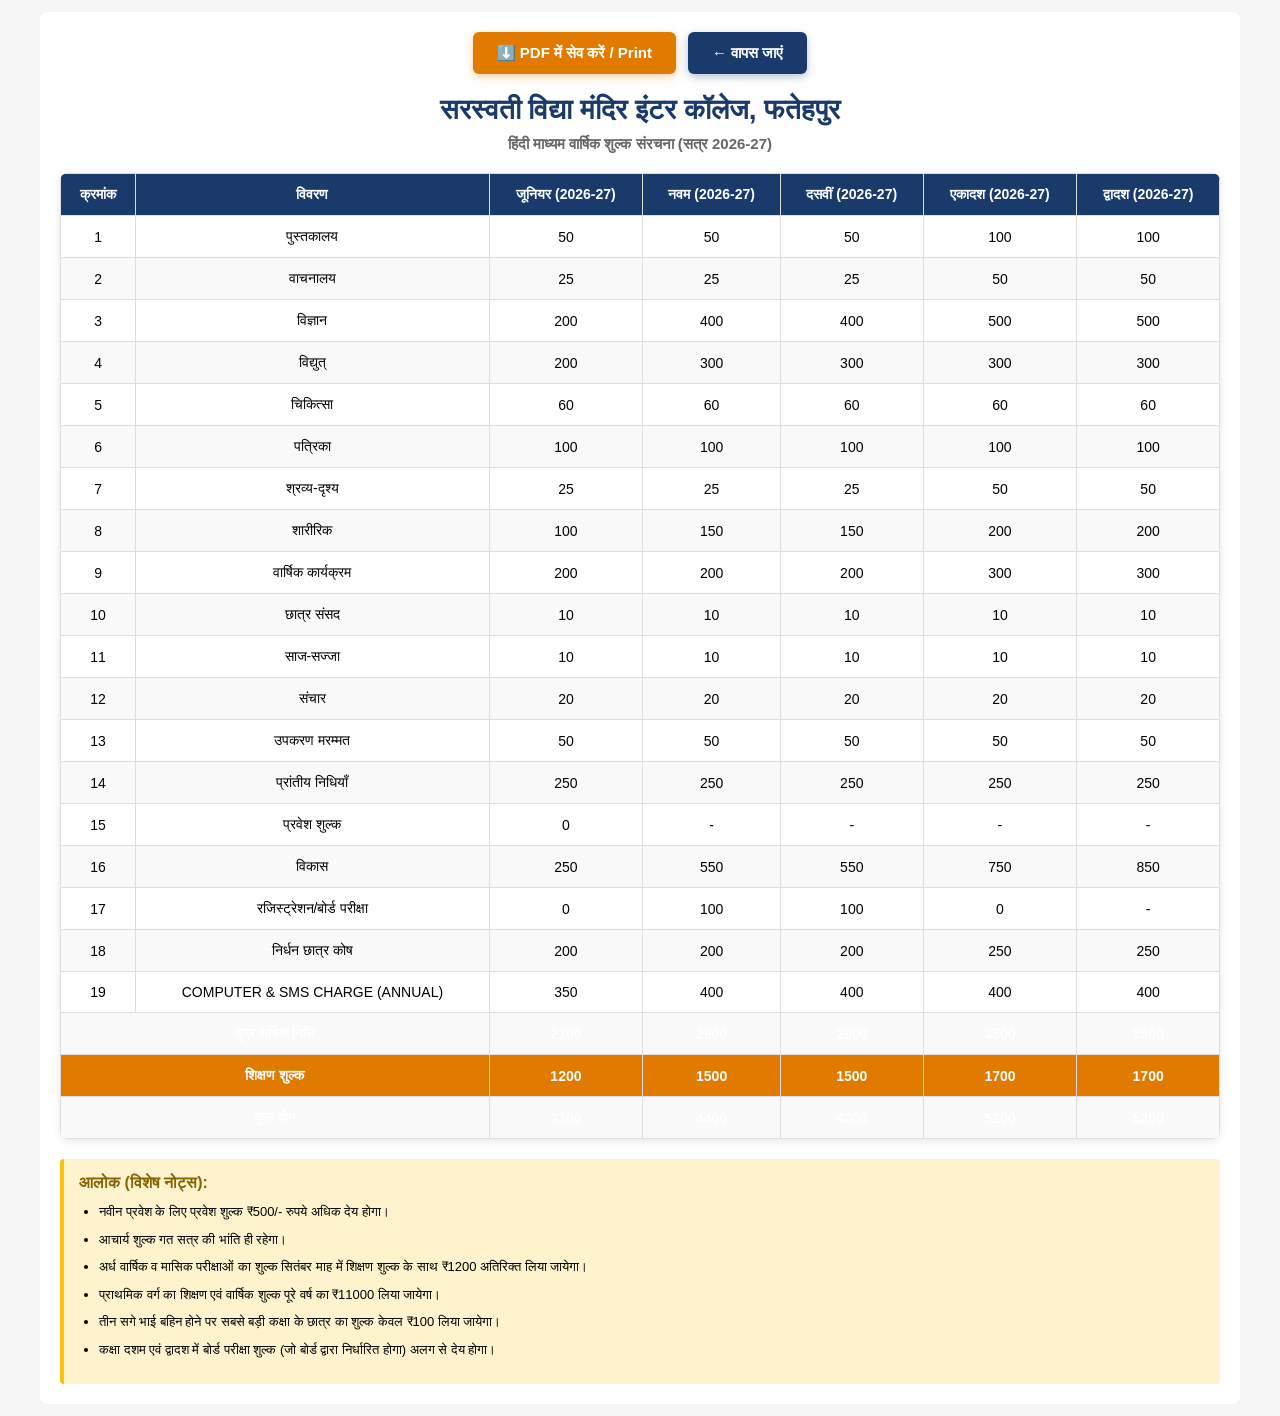
<file: hindi-medium-fees-2026-27.html>
<!DOCTYPE html>
<html lang="hi">
<head>
  <meta charset="UTF-8">
  <meta name="viewport" content="width=device-width, initial-scale=1.0">
  <title>हिंदी माध्यम शुल्क संरचना 2026-27</title>
  <style>
    * { margin: 0; padding: 0; box-sizing: border-box; }
    body { font-family: Arial, sans-serif; padding: 12px; background: #f5f5f5; }
    .container { max-width: 1200px; margin: 0 auto; background: white; padding: 20px; border-radius: 8px; }
    h1 { text-align: center; color: #1a3a6b; margin-bottom: 8px; font-size: clamp(18px, 5vw, 28px); }
    .header-info { text-align: center; color: #666; margin-bottom: 20px; font-size: clamp(12px, 3vw, 15px); }
    .header-info p { margin: 5px 0; }
    
    .table-wrapper { width: 100%; overflow-x: auto; -webkit-overflow-scrolling: touch; margin-bottom: 20px; border-radius: 8px; box-shadow: 0 2px 8px rgba(0,0,0,0.1); }
    table { width: 100%; border-collapse: collapse; margin-bottom: 0; font-size: clamp(11px, 2.5vw, 14px); min-width: 500px; }
    th, td { border: 1px solid #ddd; padding: clamp(6px, 2vw, 12px); text-align: center; }
    th { background: #1a3a6b; color: white; font-weight: bold; white-space: nowrap; }
    tr:nth-child(even) { background: #f9f9f9; }
    tr:hover { background: #efefef; }
    .total-row { background: #e07b00; color: white; font-weight: bold; }
    
    .notes { margin-top: 20px; padding: 15px; background: #fff3cd; border-left: 4px solid #ffc107; border-radius: 4px; }
    .notes h3 { margin-top: 0; margin-bottom: 10px; color: #856404; font-size: clamp(14px, 4vw, 16px); }
    .notes ul { margin: 10px 0; padding-left: 20px; }
    .notes li { margin: 8px 0; font-size: clamp(11px, 2.5vw, 13px); line-height: 1.5; }
    
    /* Mobile-specific fixes */
    @media (max-width: 768px) {
      body { padding: 8px; }
      .container { padding: 15px; }
      .header-info { margin-bottom: 15px; }
      .table-wrapper { margin: -15px -15px 20px -15px; border-radius: 0; }
      table { min-width: 600px; }
      th, td { padding: 8px 6px; word-break: break-word; }
      th { font-size: 11px; }
      td { font-size: 11px; }
      .notes { margin: 15px -15px -15px -15px; border-radius: 0; }
    }
    
    @media (max-width: 480px) {
      body { padding: 6px; }
      .container { padding: 12px; border-radius: 4px; }
      h1 { margin-bottom: 6px; }
      .header-info { margin-bottom: 12px; }
      .header-info p { font-size: 12px; }
      .table-wrapper { margin: -12px -12px 15px -12px; }
      table { min-width: 550px; }
      th, td { padding: 6px 4px; font-size: 10px; }
      th { font-size: 10px; }
      .notes { margin: 12px -12px -12px -12px; padding: 12px; }
      .notes h3 { font-size: 13px; margin-bottom: 8px; }
      .notes ul { padding-left: 16px; }
      .notes li { margin: 6px 0; font-size: 10px; }
    }
    
    @media print { 
      body { background: white; padding: 0; } 
      .container { box-shadow: none; padding: 0; }
      .table-wrapper { overflow: visible; box-shadow: none; margin: 0 0 20px 0; }
      .print-btn-bar { display: none !important; }
    }

    /* Print button bar */
    .print-btn-bar {
      display: flex;
      justify-content: center;
      gap: 12px;
      margin-bottom: 20px;
      flex-wrap: wrap;
    }
    .print-btn {
      display: inline-flex;
      align-items: center;
      gap: 8px;
      background: #e07b00;
      color: white;
      border: none;
      padding: 12px 24px;
      border-radius: 6px;
      font-size: 15px;
      font-weight: bold;
      cursor: pointer;
      text-decoration: none;
      box-shadow: 0 3px 8px rgba(224,123,0,0.35);
      transition: background 0.2s, transform 0.15s;
    }
    .print-btn:hover { background: #c96d00; transform: translateY(-1px); }
    .print-btn.secondary { background: #1a3a6b; box-shadow: 0 3px 8px rgba(26,58,107,0.3); }
    .print-btn.secondary:hover { background: #122b52; }
    @media (max-width: 480px) {
      .print-btn { padding: 10px 18px; font-size: 13px; }
    }
  </style>
</head>
<body>
  <div class="container">
    <div class="print-btn-bar">
      <button class="print-btn" onclick="window.print()">⬇️ PDF में सेव करें / Print</button>
      <button class="print-btn secondary" onclick="window.history.length > 1 ? window.history.back() : window.close()">← वापस जाएं</button>
    </div>
    <h1>सरस्वती विद्या मंदिर इंटर कॉलेज, फतेहपुर</h1>
    <div class="header-info">
      <p><strong>हिंदी माध्यम वार्षिक शुल्क संरचना (सत्र 2026-27)</strong></p>
    </div>

    <div class="table-wrapper">
    <table>
      <thead>
        <tr>
          <th>क्रमांक</th>
          <th>विवरण</th>
          <th>जूनियर (2026-27)</th>
          <th>नवम (2026-27)</th>
          <th>दसवीं (2026-27)</th>
          <th>एकादश (2026-27)</th>
          <th>द्वादश (2026-27)</th>
        </tr>
      </thead>
      <tbody>
        <tr>
          <td>1</td>
          <td>पुस्तकालय</td>
          <td>50</td>
          <td>50</td>
          <td>50</td>
          <td>100</td>
          <td>100</td>
        </tr>
        <tr>
          <td>2</td>
          <td>वाचनालय</td>
          <td>25</td>
          <td>25</td>
          <td>25</td>
          <td>50</td>
          <td>50</td>
        </tr>
        <tr>
          <td>3</td>
          <td>विज्ञान</td>
          <td>200</td>
          <td>400</td>
          <td>400</td>
          <td>500</td>
          <td>500</td>
        </tr>
        <tr>
          <td>4</td>
          <td>विद्युत्</td>
          <td>200</td>
          <td>300</td>
          <td>300</td>
          <td>300</td>
          <td>300</td>
        </tr>
        <tr>
          <td>5</td>
          <td>चिकित्सा</td>
          <td>60</td>
          <td>60</td>
          <td>60</td>
          <td>60</td>
          <td>60</td>
        </tr>
        <tr>
          <td>6</td>
          <td>पत्रिका</td>
          <td>100</td>
          <td>100</td>
          <td>100</td>
          <td>100</td>
          <td>100</td>
        </tr>
        <tr>
          <td>7</td>
          <td>श्रव्य-दृश्य</td>
          <td>25</td>
          <td>25</td>
          <td>25</td>
          <td>50</td>
          <td>50</td>
        </tr>
        <tr>
          <td>8</td>
          <td>शारीरिक</td>
          <td>100</td>
          <td>150</td>
          <td>150</td>
          <td>200</td>
          <td>200</td>
        </tr>
        <tr>
          <td>9</td>
          <td>वार्षिक कार्यक्रम</td>
          <td>200</td>
          <td>200</td>
          <td>200</td>
          <td>300</td>
          <td>300</td>
        </tr>
        <tr>
          <td>10</td>
          <td>छात्र संसद</td>
          <td>10</td>
          <td>10</td>
          <td>10</td>
          <td>10</td>
          <td>10</td>
        </tr>
        <tr>
          <td>11</td>
          <td>साज-सज्जा</td>
          <td>10</td>
          <td>10</td>
          <td>10</td>
          <td>10</td>
          <td>10</td>
        </tr>
        <tr>
          <td>12</td>
          <td>संचार</td>
          <td>20</td>
          <td>20</td>
          <td>20</td>
          <td>20</td>
          <td>20</td>
        </tr>
        <tr>
          <td>13</td>
          <td>उपकरण मरम्मत</td>
          <td>50</td>
          <td>50</td>
          <td>50</td>
          <td>50</td>
          <td>50</td>
        </tr>
        <tr>
          <td>14</td>
          <td>प्रांतीय निधियाँ</td>
          <td>250</td>
          <td>250</td>
          <td>250</td>
          <td>250</td>
          <td>250</td>
        </tr>
        <tr>
          <td>15</td>
          <td>प्रवेश शुल्क</td>
          <td>0</td>
          <td>-</td>
          <td>-</td>
          <td>-</td>
          <td>-</td>
        </tr>
        <tr>
          <td>16</td>
          <td>विकास</td>
          <td>250</td>
          <td>550</td>
          <td>550</td>
          <td>750</td>
          <td>850</td>
        </tr>
        <tr>
          <td>17</td>
          <td>रजिस्ट्रेशन/बोर्ड परीक्षा</td>
          <td>0</td>
          <td>100</td>
          <td>100</td>
          <td>0</td>
          <td>-</td>
        </tr>
        <tr>
          <td>18</td>
          <td>निर्धन छात्र कोष</td>
          <td>200</td>
          <td>200</td>
          <td>200</td>
          <td>250</td>
          <td>250</td>
        </tr>
        <tr>
          <td>19</td>
          <td>COMPUTER & SMS CHARGE (ANNUAL)</td>
          <td>350</td>
          <td>400</td>
          <td>400</td>
          <td>400</td>
          <td>400</td>
        </tr>
        <tr class="total-row">
          <td colspan="2">कुल वार्षिक निधि</td>
          <td>2100</td>
          <td>2900</td>
          <td>2800</td>
          <td>3500</td>
          <td>3500</td>
        </tr>
        <tr class="total-row">
          <td colspan="2">शिक्षण शुल्क</td>
          <td>1200</td>
          <td>1500</td>
          <td>1500</td>
          <td>1700</td>
          <td>1700</td>
        </tr>
        <tr class="total-row">
          <td colspan="2"><strong>कुल योग</strong></td>
          <td><strong>3300</strong></td>
          <td><strong>4400</strong></td>
          <td><strong>4300</strong></td>
          <td><strong>5200</strong></td>
          <td><strong>5200</strong></td>
        </tr>
      </tbody>
    </table>
    </div>

    <div class="notes">
      <h3>आलोक (विशेष नोट्स):</h3>
      <ul>
        <li>नवीन प्रवेश के लिए प्रवेश शुल्क ₹500/- रुपये अधिक देय होगा।</li>
        <li>आचार्य शुल्क गत सत्र की भांति ही रहेगा।</li>
        <li>अर्ध वार्षिक व मासिक परीक्षाओं का शुल्क सितंबर माह में शिक्षण शुल्क के साथ ₹1200 अतिरिक्त लिया जायेगा।</li>
        <li>प्राथमिक वर्ग का शिक्षण एवं वार्षिक शुल्क पूरे वर्ष का ₹11000 लिया जायेगा।</li>
        <li>तीन सगे भाई बहिन होने पर सबसे बड़ी कक्षा के छात्र का शुल्क केवल ₹100 लिया जायेगा।</li>
        <li>कक्षा दशम एवं द्वादश में बोर्ड परीक्षा शुल्क (जो बोर्ड द्वारा निर्धारित होगा) अलग से देय होगा।</li>
      </ul>
    </div>
  </div>

  <script>
    // Auto-trigger print dialog when ?pdf=1 is in the URL (called from download button)
    if (new URLSearchParams(window.location.search).get('pdf') === '1') {
      window.addEventListener('load', function () {
        setTimeout(function () { window.print(); }, 400);
      });
    }
  </script>
</body>
</html>
</file>
<file: style.css>
:root {
  --mobile-sm: 320px;
  --mobile: 480px;
  --tablet: 768px;
  --laptop: 1024px;
  --desktop: 1280px;
  --primary: #1a3a6b;
  --accent: #e07b00;
  --accent-light: #ffa733;
  --white: #ffffff;
  --light-bg: #f5f7fb;
  --dark-bg: #0d1f3c;
  --text-dark: #1a1a2e;
  --text-muted: #6b7280;
  --border: #e5e7eb;
  --success: #0f8a4b;
  --warning: #fff5d7;
  --warning-border: #f2c14e;
  --font-en: "Poppins", sans-serif;
  --font-hi: "Noto Sans Devanagari", sans-serif;
  --radius: 8px;
  --radius-lg: 12px;
  --shadow-sm: 0 6px 18px rgba(13, 31, 60, 0.08);
  --shadow-md: 0 16px 38px rgba(13, 31, 60, 0.12);
  --shadow-lg: 0 24px 70px rgba(13, 31, 60, 0.18);
  --transition: 0.3s ease;
}

*,
*::before,
*::after {
  box-sizing: border-box;
}

html,
body {
  width: 100%;
  overflow-x: hidden;
}

html {
  scroll-behavior: smooth;
}

body {
  margin: 0;
  background: var(--white);
  color: var(--text-dark);
  font-family: var(--font-en);
  font-size: 16px;
  line-height: 1.8;
}

img,
svg,
video,
canvas {
  display: block;
  max-width: 100%;
}

img {
  width: 100%;
  height: auto;
  object-fit: cover;
}

a {
  color: inherit;
  text-decoration: none;
}

a,
button {
  min-width: 44px;
  min-height: 44px;
}

button,
input,
textarea,
select {
  font: inherit;
}

button {
  border: 0;
}

ul,
ol {
  margin: 0;
  padding: 0;
}

li {
  list-style: none;
}

section {
  padding: 48px 16px;
}

.site-footer section {
  padding: 0;
}

.container {
  width: 100%;
  max-width: 1280px;
  margin: 0 auto;
  padding: 0 16px;
}

::selection {
  background: var(--accent-light);
  color: var(--dark-bg);
}

::-webkit-scrollbar {
  width: 12px;
}

::-webkit-scrollbar-track {
  background: var(--light-bg);
}

::-webkit-scrollbar-thumb {
  background: linear-gradient(180deg, var(--primary), var(--accent));
  border: 3px solid var(--light-bg);
  border-radius: 999px;
}

.hindi,
[lang="hi"] {
  font-family: var(--font-hi);
}

h1 {
  font-size: clamp(1.6rem, 4.5vw, 3rem);
}

h2 {
  font-size: clamp(1.3rem, 3.5vw, 2.2rem);
}

h3 {
  font-size: clamp(1.1rem, 2.8vw, 1.6rem);
}

h4 {
  font-size: clamp(0.95rem, 2.2vw, 1.2rem);
}

p {
  font-size: clamp(0.88rem, 2vw, 1rem);
  line-height: 1.8;
}

/* ── TOP BAR ── */
.top-bar {
  display: none;
  background: var(--primary);
  color: rgba(255, 255, 255, 0.9);
  font-size: 0.75rem;
  padding: 6px 20px;
}

.top-bar a {
  display: inline-flex;
  align-items: center;
  min-width: 0;
  min-height: 0;
  color: rgba(255, 255, 255, 0.92);
  transition: color var(--transition);
}

.top-bar a:hover {
  color: var(--accent-light);
}

.top-bar-left,
.top-bar-right {
  display: flex;
  align-items: center;
  gap: 8px;
}

/* ── NAVBAR WRAPPER ── */
.navbar {
  position: sticky;
  top: 0;
  z-index: 1000;
  background: #ffffff;
  box-shadow: 0 2px 12px rgba(0, 0, 0, 0.08);
  transition: all 0.3s ease;
}

.navbar.scrolled {
  padding: 0;
  box-shadow: 0 4px 20px rgba(0, 0, 0, 0.15);
}

/* ── NAV CONTAINER ── */
.nav-container {
  position: relative;
  display: flex;
  align-items: center;
  justify-content: space-between;
  flex-wrap: nowrap;
  gap: 12px;
  max-width: 1280px;
  margin: 0 auto;
  padding: 12px 16px;
  transition: padding var(--transition);
}

.navbar.scrolled .nav-container {
  padding-top: 8px;
  padding-bottom: 8px;
}

/* ── LOGO ── */
.nav-logo {
  display: flex;
  align-items: center;
  gap: 10px;
  min-width: 0;
  flex-shrink: 1;
  text-decoration: none;
}

.logo-icon {
  display: grid;
  width: 42px;
  height: 42px;
  min-width: 42px;
  place-items: center;
  border-radius: 50%;
  background: linear-gradient(145deg, var(--primary), var(--dark-bg));
  color: var(--accent-light);
  box-shadow: 0 10px 24px rgba(26, 58, 107, 0.22);
}

.logo-icon img {
  width: 72%;
  height: 72%;
  object-fit: contain;
}

.logo-icon svg {
  width: 70%;
  height: 70%;
}

.logo-text {
  display: flex;
  min-width: 0;
  flex-direction: column;
  line-height: 1.2;
}

.logo-hindi {
  max-width: 54vw;
  overflow: hidden;
  color: var(--primary);
  font-family: "Noto Sans Devanagari", sans-serif;
  font-size: clamp(0.75rem, 2.5vw, 1rem);
  font-weight: 700;
  text-overflow: ellipsis;
  white-space: nowrap;
}

.logo-english {
  max-width: 54vw;
  overflow: hidden;
  color: var(--accent);
  font-size: clamp(0.6rem, 1.8vw, 0.78rem);
  font-weight: 600;
  text-overflow: ellipsis;
  white-space: nowrap;
}

/* ── HAMBURGER BUTTON ── */
.hamburger {
  position: relative;
  z-index: 1100;
  display: flex;
  width: 44px;
  height: 44px;
  min-width: 44px;
  min-height: 44px;
  flex-direction: column;
  flex-shrink: 0;
  justify-content: center;
  gap: 6px;
  padding: 0;
  background: none;
  border: none;
  cursor: pointer;
}

.hamburger .bar {
  display: block;
  width: 32px;
  height: 3px;
  margin: 0 auto;
  background: var(--primary);
  border-radius: 3px;
  transform-origin: center;
  transition: all 0.35s ease;
}

.hamburger.active .bar:nth-child(1) {
  transform: translateY(9.5px) rotate(45deg);
}

.hamburger.active .bar:nth-child(2) {
  opacity: 0;
  transform: scaleX(0);
}

.hamburger.active .bar:nth-child(3) {
  transform: translateY(-9.5px) rotate(-45deg);
}

/* ── NAV LINKS ── */
.nav-links {
  position: absolute;
  top: 100%;
  left: 0;
  z-index: 999;
  display: flex;
  width: 100%;
  max-height: 0;
  flex-direction: column;
  overflow: hidden;
  background: #ffffff;
  box-shadow: 0 8px 24px rgba(0, 0, 0, 0.12);
  list-style: none;
  margin: 0;
  padding: 0;
  transition: max-height 0.4s ease, padding 0.3s ease;
}

.nav-links.nav-open {
  max-height: 400px;
  padding: 12px 0 20px;
}

.nav-links li {
  width: 100%;
}

.nav-links li a {
  display: flex;
  align-items: center;
  min-height: 44px;
  padding: 12px 24px;
  border-left: 3px solid transparent;
  color: var(--text-dark);
  font-size: 1rem;
  font-weight: 500;
  text-decoration: none;
  transition: all 0.2s ease;
}

.nav-links li a:hover,
.nav-links li a.active {
  border-left-color: var(--accent);
  background: #fff8f0;
  color: var(--accent);
}

.section {
  padding: 48px 16px;
}

.section--light {
  background: var(--light-bg);
}

.section--dark {
  background: var(--dark-bg);
  color: var(--white);
}

.section-heading {
  max-width: 760px;
  margin: 0 auto clamp(24px, 5vw, 48px);
  text-align: center;
}

.section-heading--left {
  margin-inline: 0;
  text-align: left;
}

.section-heading h1,
.section-heading h2 {
  margin: 0 0 8px;
  color: var(--primary);
  font-family: var(--font-hi);
  font-weight: 700;
  line-height: 1.25;
}

.section-heading h1::after,
.section-heading h2::after,
.section-heading .divider {
  content: "";
  display: block;
  width: 60px;
  height: 4px;
  margin: 12px auto 0;
  background: var(--accent);
  border-radius: 2px;
}

.section-heading--left h1::after,
.section-heading--left h2::after {
  margin-left: 0;
  margin-right: 0;
}

.section-heading .subtitle,
.section-subtitle,
.subtitle {
  margin: 8px 0 0;
  color: var(--text-muted);
  font-size: clamp(0.92rem, 2.2vw, 1.1rem);
  font-weight: 500;
}

.section-action {
  display: flex;
  justify-content: center;
  margin-top: 28px;
}

.rich-text {
  display: grid;
  gap: 16px;
}

.rich-text p,
.hindi p {
  margin: 0;
}

.btn {
  display: inline-flex;
  align-items: center;
  justify-content: center;
  padding: 12px 28px;
  border: 2px solid transparent;
  border-radius: 8px;
  cursor: pointer;
  font-size: clamp(0.85rem, 2vw, 1rem);
  font-weight: 700;
  line-height: 1.2;
  text-align: center;
  text-decoration: none;
  white-space: nowrap;
  transition: all 0.3s ease;
}

.btn:hover {
  transform: translateY(-2px);
}

.btn-primary {
  background: var(--accent);
  color: var(--white);
  box-shadow: 0 12px 26px rgba(224, 123, 0, 0.28);
}

.btn-primary:hover {
  background: #c76d00;
}

.btn-outline {
  border-color: rgba(255, 255, 255, 0.76);
  background: transparent;
  color: var(--white);
}

.btn-outline:hover {
  border-color: var(--white);
  background: var(--white);
  color: var(--primary);
}

.btn-navy {
  background: var(--primary);
  color: var(--white);
  box-shadow: 0 12px 26px rgba(26, 58, 107, 0.22);
}

.btn-navy:hover {
  background: var(--dark-bg);
}

.hero {
  position: relative;
  display: grid;
  min-height: 100svh;
  place-items: center;
  overflow: hidden;
  isolation: isolate;
  padding: 100px 16px 60px;
  background-position: center;
  background-size: cover;
  color: var(--white);
  text-align: center;
}

.hero::before {
  content: "";
  position: absolute;
  inset: 0;
  z-index: -2;
  background: linear-gradient(115deg, rgba(13, 31, 60, 0.92) 0%, rgba(26, 58, 107, 0.72) 42%, rgba(26, 58, 107, 0.2) 100%);
}

.hero::after {
  content: "";
  position: absolute;
  inset: auto 0 0;
  z-index: -1;
  height: 180px;
  background: linear-gradient(0deg, rgba(13, 31, 60, 0.72), transparent);
}

.hero-content {
  width: 100%;
  max-width: 980px;
}

.hero h1 {
  margin: 0;
  font-family: var(--font-hi);
  font-size: clamp(1.5rem, 5vw, 3.2rem);
  font-weight: 800;
  line-height: 1.3;
}

.hero p {
  font-size: clamp(0.9rem, 2.5vw, 1.2rem);
}

.hero .tagline {
  margin: 14px auto 0;
  color: var(--accent-light);
  font-family: var(--font-hi);
  font-weight: 700;
}

.typewriter {
  min-height: 1.7em;
  margin: 10px 0 0;
  color: rgba(255, 255, 255, 0.9);
  font-weight: 600;
}

.hero-actions,
.hero-buttons {
  display: flex;
  flex-wrap: wrap;
  align-items: stretch;
  flex-direction: column;
  gap: 12px;
  justify-content: center;
  margin-top: 24px;
}

.hero-actions a,
.hero-buttons a {
  width: 100%;
  padding: 12px 24px;
  font-size: 0.95rem;
}

.hero-particles {
  position: absolute;
  inset: 0;
  z-index: -1;
  overflow: hidden;
  pointer-events: none;
}

.hero-particles span {
  position: absolute;
  width: 10px;
  height: 10px;
  border: 2px solid rgba(255, 167, 51, 0.48);
  border-radius: 50%;
  animation: floatParticle 6s ease-in-out infinite;
}

.hero-particles span:nth-child(1) { top: 18%; left: 12%; }
.hero-particles span:nth-child(2) { top: 28%; right: 14%; width: 14px; height: 14px; animation-delay: 0.8s; }
.hero-particles span:nth-child(3) { bottom: 26%; left: 18%; width: 8px; height: 8px; animation-delay: 1.6s; }
.hero-particles span:nth-child(4) { right: 24%; bottom: 18%; animation-delay: 2.4s; }
.hero-particles span:nth-child(5) { top: 44%; left: 48%; width: 12px; height: 12px; animation-delay: 3.2s; }

.hero-wave {
  position: absolute;
  right: 0;
  bottom: -1px;
  left: 0;
  width: 100%;
  color: var(--white);
  pointer-events: none;
}

.notice-bar,
.marquee-bar {
  overflow: hidden;
  padding: 10px 0;
  background: var(--accent);
  color: var(--white);
  font-size: clamp(0.8rem, 2.2vw, 0.95rem);
  font-weight: 700;
  white-space: nowrap;
}

.notice-bar__inner {
  display: flex;
  min-height: 44px;
  flex-direction: column;
  gap: 4px;
}

.notice-label {
  flex: 0 0 auto;
  font-family: var(--font-hi);
}

.notice-marquee {
  width: 100%;
  overflow: hidden;
}

.marquee-track,
.marquee-inner {
  display: inline-block;
  min-width: max-content;
  animation: marquee 30s linear infinite;
  white-space: nowrap;
}

.grid,
.grid-2,
.grid-3,
.grid-4,
.grid-6 {
  display: grid;
}

.grid {
  gap: 24px;
}

.grid-2 {
  grid-template-columns: 1fr;
  gap: 24px;
}

.grid-3 {
  grid-template-columns: 1fr;
  gap: 20px;
}

.grid-4,
.grid-6 {
  grid-template-columns: 1fr 1fr;
  gap: 16px;
}

.card {
  background: var(--white);
  border: 1px solid var(--border);
  border-radius: var(--radius);
  box-shadow: var(--shadow-sm);
  transition: transform var(--transition), box-shadow var(--transition), border-color var(--transition), background var(--transition), color var(--transition);
}

.card:hover {
  transform: translateY(-6px);
  box-shadow: var(--shadow-md);
}

.stat-card,
.feature-card,
.infra-card,
.activity-badge {
  padding: 20px 14px;
  text-align: center;
}

.stat-card .icon,
.feature-card .icon,
.infra-card .icon {
  display: inline-grid;
  width: clamp(46px, 12vw, 58px);
  height: clamp(46px, 12vw, 58px);
  margin-bottom: 12px;
  place-items: center;
  border-radius: 50%;
  background: rgba(224, 123, 0, 0.1);
  color: var(--accent);
  font-size: 1.6rem;
}

.stat-value,
.stat-number {
  color: var(--primary);
  font-size: clamp(1.8rem, 5vw, 3rem);
  font-weight: 700;
  line-height: 1.05;
}

.stat-label,
.card-subtitle {
  margin-top: 8px;
  color: var(--text-muted);
  font-size: clamp(0.78rem, 2vw, 0.9rem);
  font-weight: 600;
}

.feature-card:hover {
  background: var(--primary);
  border-color: var(--primary);
  color: var(--white);
}

.feature-card:hover h3,
.feature-card:hover .card-subtitle {
  color: rgba(255, 255, 255, 0.86);
}

.feature-card:hover .icon {
  background: rgba(255, 255, 255, 0.14);
  color: var(--accent-light);
}

.event-card {
  display: grid;
  grid-template-columns: 1fr;
  gap: 24px;
  padding: clamp(20px, 5vw, 42px);
  overflow: hidden;
}

.event-card h3 {
  margin: 0 0 14px;
  color: var(--primary);
  font-family: var(--font-hi);
  font-size: clamp(1.2rem, 3.8vw, 2rem);
  line-height: 1.35;
}

.event-card p {
  margin: 0;
  font-family: var(--font-hi);
}

.badge {
  display: inline-flex;
  align-items: center;
  width: fit-content;
  min-height: 0;
  margin-bottom: 16px;
  padding: 7px 12px;
  border-radius: 999px;
  background: rgba(224, 123, 0, 0.12);
  color: var(--accent);
  font-family: var(--font-hi);
  font-size: 0.9rem;
  font-weight: 800;
}

.photo-collage,
.event-collage {
  display: grid;
  grid-template-columns: 1fr;
  gap: 8px;
  margin-top: 20px;
}

.photo-card,
.gallery-card {
  position: relative;
  min-height: 180px;
  overflow: hidden;
  border-radius: var(--radius);
  background: var(--primary);
  cursor: pointer;
}

.photo-card img,
.gallery-card img {
  width: 100%;
  height: 100%;
  object-fit: cover;
  transition: transform 400ms ease, filter 400ms ease;
}

.photo-card::after,
.gallery-card::after {
  content: "";
  position: absolute;
  inset: 0;
  background: linear-gradient(0deg, rgba(13, 31, 60, 0.78), transparent 58%);
  opacity: 0;
  transition: opacity var(--transition);
}

.photo-card:hover img,
.gallery-card:hover img {
  transform: scale(1.06);
  filter: saturate(1.08);
}

.photo-card:hover::after,
.gallery-card:hover::after {
  opacity: 1;
}

.principal-layout,
.principal-section,
.hostel-layout,
.contact-layout,
.development-layout,
.affiliation-layout {
  display: grid;
  grid-template-columns: 1fr;
  gap: 32px;
  align-items: start;
}

.profile-panel {
  text-align: center;
}

.profile-panel h3 {
  margin: 0;
  color: var(--primary);
  font-family: var(--font-hi);
  font-size: 1.25rem;
}

.profile-photo,
.principal-photo {
  width: clamp(140px, 40vw, 240px);
  height: clamp(140px, 40vw, 240px);
  margin: 0 auto 18px;
  overflow: hidden;
  border: 6px solid var(--white);
  border-radius: 50%;
  box-shadow: var(--shadow-lg);
  object-fit: cover;
}

.profile-photo img {
  width: 100%;
  height: 100%;
  object-fit: cover;
}

.quote-mark {
  color: rgba(224, 123, 0, 0.18);
  font-family: Georgia, serif;
  font-size: clamp(4rem, 16vw, 8rem);
  font-weight: 700;
  line-height: 0.7;
}

.leadership-grid,
.management-cards {
  display: grid;
  grid-template-columns: 1fr;
  gap: 24px;
}

.leader-card {
  padding: 24px 18px;
  text-align: center;
}

.leader-card img {
  width: clamp(120px, 34vw, 148px);
  height: clamp(120px, 34vw, 148px);
  margin: 0 auto 18px;
  border: 6px solid var(--light-bg);
  border-radius: 50%;
  object-fit: cover;
}

.leader-card h3,
.stream-card h3,
.feature-card h3,
.infra-card h3 {
  margin: 0 0 8px;
  color: var(--primary);
  font-size: clamp(1.05rem, 2.8vw, 1.25rem);
  font-weight: 800;
}

.leader-card h3 {
  font-family: var(--font-hi);
}

.leader-card .title {
  margin: 0 0 16px;
  color: var(--accent);
  font-family: var(--font-hi);
  font-weight: 800;
}

.leader-card blockquote {
  margin: 0;
  color: var(--text-muted);
  font-family: var(--font-hi);
}

.gallery-preview {
  display: grid;
  grid-template-columns: repeat(2, 1fr);
  gap: 10px;
}

.gallery-grid {
  display: grid;
  grid-template-columns: repeat(2, 1fr);
  gap: 10px;
}

/* ── New masonry-gallery: column-based ── */
.masonry-gallery {
  columns: 2;
  column-gap: 10px;
  gap: 10px;
}

.masonry-gallery .gallery-card {
  display: inline-block;
  width: 100%;
  margin-bottom: 10px;
  break-inside: avoid;
  border-radius: 10px;
  overflow: hidden;
  position: relative;
  cursor: pointer;
  min-height: 0;
  box-shadow: 0 4px 16px rgba(13,31,60,0.12);
  transition: transform 0.3s ease, box-shadow 0.3s ease;
}

.masonry-gallery .gallery-card img {
  width: 100%;
  height: auto;
  min-height: 120px;
  display: block;
  object-fit: cover;
  transition: transform 0.5s ease, filter 0.4s ease;
}

.masonry-gallery .gallery-card.tall img {
  min-height: 320px;
  object-fit: cover;
}

.masonry-gallery .gallery-card:hover {
  transform: translateY(-4px);
  box-shadow: 0 16px 40px rgba(13,31,60,0.22);
}

.masonry-gallery .gallery-card:hover img {
  transform: scale(1.06);
  filter: saturate(1.12) brightness(1.02);
}

.masonry-gallery .gallery-card::before {
  content: '';
  position: absolute;
  top: 10px;
  left: 10px;
  width: 10px;
  height: 10px;
  border-radius: 50%;
  z-index: 3;
  opacity: 0;
  transition: opacity 0.3s ease;
}

.masonry-gallery .gallery-card[data-category="events"]::before {
  background: var(--accent);
  opacity: 1;
}

.masonry-gallery .gallery-card[data-category="sports"]::before {
  background: #16a34a;
  opacity: 1;
}

.masonry-gallery .gallery-card[data-category="cultural"]::before {
  background: #7c3aed;
  opacity: 1;
}

.masonry-gallery .gallery-card[data-category="academic"]::before {
  background: #0284c7;
  opacity: 1;
}

.gallery-card {
  min-height: 180px;
  transition: opacity var(--transition), transform var(--transition);
}

.gallery-card[hidden] {
  display: none;
}

.gallery-card.is-hidden {
  pointer-events: none;
  opacity: 0;
  transform: scale(0.94);
}

.gallery-caption {
  position: absolute;
  right: 0;
  bottom: 0;
  left: 0;
  z-index: 2;
  padding: 32px 14px 14px;
  background: linear-gradient(0deg, rgba(13,31,60,0.88), transparent);
  color: var(--white);
  font-family: var(--font-hi);
  font-size: 0.88rem;
  font-weight: 700;
  transform: translateY(100%);
  transition: transform 0.35s ease;
}

.gallery-card:hover .gallery-caption {
  transform: translateY(0);
}

.page-banner {
  position: relative;
  display: flex;
  height: clamp(180px, 35vw, 400px);
  min-height: 0;
  flex-direction: column;
  align-items: center;
  justify-content: center;
  overflow: hidden;
  isolation: isolate;
  padding: 20px 16px;
  background-position: center;
  background-size: cover;
  color: var(--white);
  text-align: center;
}

.page-banner::before {
  content: "";
  position: absolute;
  inset: 0;
  z-index: -1;
  background: linear-gradient(90deg, rgba(13, 31, 60, 0.88), rgba(26, 58, 107, 0.58));
}

.page-banner h1 {
  margin: 0;
  font-family: var(--font-hi);
  font-size: clamp(1.4rem, 4vw, 2.8rem);
  font-weight: 800;
}

.breadcrumb {
  display: inline-flex;
  align-items: center;
  justify-content: center;
  gap: 8px;
  margin-top: 12px;
  color: rgba(255, 255, 255, 0.84);
  font-weight: 600;
}

.breadcrumb a {
  min-width: 0;
}

.breadcrumb a:hover {
  color: var(--accent-light);
}

.timeline {
  position: relative;
  display: grid;
  gap: 24px;
  max-width: 920px;
  margin: 0 auto;
}

.timeline::before {
  content: "";
  position: absolute;
  top: 12px;
  bottom: 12px;
  left: 16px;
  width: 3px;
  background: rgba(26, 58, 107, 0.14);
}

.timeline-item {
  position: relative;
  display: grid;
  grid-template-columns: 42px 1fr;
  gap: 12px;
}

.timeline-dot {
  position: relative;
  z-index: 1;
  display: grid;
  width: 32px;
  height: 32px;
  min-width: 32px;
  min-height: 32px;
  place-items: center;
  border-radius: 50%;
  background: var(--accent);
  color: var(--white);
  box-shadow: 0 0 0 6px var(--white);
}

.timeline-content {
  padding: 18px;
}

.timeline-content h3 {
  margin: 0 0 8px;
  color: var(--primary);
  font-family: var(--font-hi);
}

.timeline-content p {
  margin: 0;
  font-family: var(--font-hi);
}

.stat-badges {
  display: grid;
  grid-template-columns: 1fr;
  gap: 14px;
}

.stat-badge {
  padding: 20px;
  border-radius: var(--radius);
  background: var(--primary);
  color: var(--white);
  text-align: center;
}

.stat-badge strong {
  display: block;
  color: var(--accent-light);
  font-size: 1.45rem;
}

.activity-grid {
  display: grid;
  grid-template-columns: 1fr;
  gap: 16px;
}

.activity-badge {
  color: var(--primary);
  font-family: var(--font-hi);
  font-weight: 800;
}

.quote-block {
  margin: 0;
  padding: clamp(20px, 4vw, 36px);
  border-left: 6px solid var(--accent);
  border-radius: var(--radius);
  background: rgba(224, 123, 0, 0.08);
  color: var(--primary);
  font-family: var(--font-hi);
  font-size: clamp(1.05rem, 2.5vw, 1.45rem);
  font-weight: 700;
}

.stream-card {
  display: grid;
  gap: 14px;
  padding: clamp(22px, 5vw, 40px);
}

.stream-icon {
  display: grid;
  width: clamp(56px, 16vw, 68px);
  height: clamp(56px, 16vw, 68px);
  place-items: center;
  border-radius: 50%;
  background: rgba(26, 58, 107, 0.1);
  font-size: 2rem;
}

.hostel-image {
  margin: 0;
  overflow: hidden;
  border-radius: var(--radius-lg);
  box-shadow: var(--shadow-lg);
}

.hostel-image img {
  width: 100%;
  height: 100%;
  min-height: 240px;
  object-fit: cover;
}

.icon-list {
  display: grid;
  gap: 10px;
}

.icon-list li {
  display: flex;
  align-items: flex-start;
  gap: 10px;
}

.hostel-facilities {
  grid-template-columns: 1fr;
  margin-top: 22px;
}

.table-wrap,
.fee-table {
  width: 100%;
  overflow-x: auto;
  border: 1px solid var(--border);
  border-radius: var(--radius);
  box-shadow: var(--shadow-sm);
  -webkit-overflow-scrolling: touch;
}

.data-table,
.fee-table table {
  width: 100%;
  min-width: 480px;
  border-collapse: collapse;
  background: var(--white);
}

.data-table th,
.data-table td,
.fee-table th,
.fee-table td {
  padding: 14px 16px;
  border-bottom: 1px solid var(--border);
  text-align: left;
}

.data-table th,
.fee-table th {
  background: var(--primary);
  color: var(--white);
  font-family: var(--font-hi);
  font-weight: 800;
}

.data-table tr:nth-child(even) td,
.fee-table tr:nth-child(even) td {
  background: var(--light-bg);
}

.data-table tr:last-child td,
.fee-table tr:last-child td {
  border-bottom: 0;
}

.note-box {
  margin-top: 18px;
  padding: 16px 18px;
  border: 1px solid var(--warning-border);
  border-radius: var(--radius);
  background: var(--warning);
  color: #744900;
  font-family: var(--font-hi);
  font-weight: 700;
}

.accordion {
  display: grid;
  gap: 12px;
}

.accordion-item {
  width: 100%;
  overflow: hidden;
  border: 1px solid var(--border);
  border-radius: var(--radius);
  background: var(--white);
}

.accordion-button,
.accordion-header {
  display: flex;
  width: 100%;
  align-items: center;
  justify-content: space-between;
  gap: 16px;
  padding: 16px 20px;
  background: var(--white);
  color: var(--primary);
  cursor: pointer;
  font-family: var(--font-hi);
  font-size: clamp(0.9rem, 2.5vw, 1rem);
  font-weight: 800;
  text-align: left;
}

.accordion-button::after {
  content: ">";
  flex: 0 0 auto;
  color: var(--accent);
  font-size: 1.6rem;
  line-height: 1;
  transform: rotate(90deg);
  transition: transform var(--transition);
}

.accordion-item.is-open .accordion-button::after {
  transform: rotate(-90deg);
}

.accordion-panel,
.accordion-body {
  max-height: 0;
  overflow: hidden;
  font-size: clamp(0.85rem, 2.2vw, 0.95rem);
  line-height: 1.8;
  transition: max-height 0.4s ease, padding 0.3s ease;
}

.accordion-panel-inner {
  padding: 0 20px 20px;
  color: var(--text-muted);
  font-family: var(--font-hi);
}

.accordion-body {
  padding: 0 20px;
}

.accordion-body.open {
  max-height: 600px;
  padding: 16px 20px;
}

.filter-buttons,
.gallery-filters {
  display: flex;
  flex-wrap: wrap;
  gap: 10px;
  justify-content: center;
  margin-bottom: 28px;
}

.filter-btn {
  min-height: 44px;
  padding: 8px 18px;
  border: 1px solid var(--border);
  border-radius: 50px;
  background: var(--white);
  color: var(--primary);
  cursor: pointer;
  font-family: var(--font-hi);
  font-size: 0.88rem;
  font-weight: 800;
  transition: all 0.3s ease;
}

.filter-btn:hover,
.filter-btn.is-active {
  border-color: var(--accent);
  background: var(--accent);
  color: var(--white);
  transform: translateY(-2px);
}

.lightbox {
  position: fixed;
  inset: 0;
  z-index: 2000;
  display: none;
  align-items: center;
  justify-content: center;
  padding: 18px;
  background: rgba(5, 12, 24, 0.88);
}

.lightbox.is-open {
  display: flex;
}

.lightbox img {
  width: auto;
  max-width: 100%;
  max-height: 82svh;
  border-radius: var(--radius);
  box-shadow: 0 28px 80px rgba(0, 0, 0, 0.5);
}

.lightbox-btn {
  position: absolute;
  display: grid;
  width: 44px;
  height: 44px;
  place-items: center;
  border-radius: 50%;
  background: rgba(255, 255, 255, 0.12);
  color: var(--white);
  cursor: pointer;
  font-size: 1.8rem;
  transition: background var(--transition), transform var(--transition);
}

.lightbox-btn:hover {
  background: var(--accent);
  transform: scale(1.06);
}

.lightbox-close {
  top: 20px;
  right: 20px;
}

.lightbox-prev {
  bottom: 20px;
  left: 20px;
}

.lightbox-next {
  right: 20px;
  bottom: 20px;
}

.contact-info {
  display: grid;
  gap: 16px;
}

.contact-card {
  padding: 20px;
}

.contact-card h3 {
  margin: 0 0 8px;
  color: var(--primary);
  font-family: var(--font-hi);
}

.contact-card p {
  margin: 0;
}

.contact-card p + p {
  margin-top: 6px;
}

.contact-card a {
  color: var(--primary);
  font-weight: 700;
}

.contact-card a:hover {
  color: var(--accent);
}

.map-frame {
  width: 100%;
  max-width: 100%;
  height: 300px;
  margin-top: 18px;
  overflow: hidden;
  border: 0;
  border-radius: var(--radius-lg);
  box-shadow: var(--shadow-sm);
}

.contact-form {
  display: grid;
  width: 100%;
  gap: 16px;
  padding: clamp(22px, 5vw, 34px);
}

.form-field {
  display: grid;
  gap: 7px;
}

.form-field label {
  color: var(--primary);
  font-weight: 700;
}

.form-field input,
.form-field textarea {
  width: 100%;
  border: 1px solid var(--border);
  border-radius: var(--radius);
  background: var(--white);
  padding: 13px 14px;
  color: var(--text-dark);
  outline: none;
  transition: border-color var(--transition), box-shadow var(--transition);
}

.form-field textarea {
  min-height: 140px;
  resize: vertical;
}

.form-field input:focus,
.form-field textarea:focus {
  border-color: var(--accent);
  box-shadow: 0 0 0 4px rgba(224, 123, 0, 0.12);
}

.form-success {
  display: none;
  padding: 14px 16px;
  border-radius: var(--radius);
  background: rgba(15, 138, 75, 0.1);
  color: var(--success);
  font-family: var(--font-hi);
  font-weight: 800;
}

.form-success.is-visible {
  display: block;
}

.error-text {
  color: #b42318;
  font-size: 0.86rem;
}

.is-invalid {
  border-color: #b42318 !important;
}

.site-footer {
  background: var(--primary);
  color: rgba(255, 255, 255, 0.82);
  line-height: 1.5;
}

.site-footer a,
.site-footer button {
  min-width: 0;
  min-height: 0;
}

.footer-main {
  padding: 8px 0 6px;
}

.footer-grid {
  display: grid;
  grid-template-columns: 1fr;
  gap: 26px;
  padding: 38px 20px 28px;
  align-items: start;
}

.footer-column h2 {
  margin: 0 0 12px;
  color: var(--white);
  font-size: 1.15rem;
  font-weight: 800;
  line-height: 1.25;
}

.footer-about h2 {
  display: grid;
  gap: 3px;
}

.footer-brand {
  display: flex;
  align-items: center;
  gap: 10px;
}

.footer-logo {
  width: 44px;
  height: 44px;
  border-radius: 10px;
  object-fit: contain;
  background: rgba(255, 255, 255, 0.08);
  padding: 6px;
}

.footer-title-hi {
  font-family: var(--font-hi);
  font-size: 1.32rem;
  line-height: 1.2;
}

.footer-title-en {
  color: var(--accent-light);
  font-size: 0.9rem;
  font-weight: 700;
  text-transform: uppercase;
  line-height: 1.2;
}

.footer-tagline {
  margin: 10px 0 8px;
  color: var(--accent-light);
  font-family: var(--font-hi);
  font-weight: 700;
  line-height: 1.4;
}

.footer-column p {
  margin: 0;
}

.footer-links {
  display: grid;
  gap: 2px;
}

.footer-links a {
  display: inline-flex;
  align-items: center;
  width: fit-content;
  padding: 4px 0;
  color: rgba(255, 255, 255, 0.78);
  font-weight: 600;
  line-height: 1.35;
  transition: color var(--transition), transform var(--transition);
}

.footer-links a:hover {
  color: var(--accent-light);
  transform: translateX(4px);
}

.footer-contact {
  display: grid;
  gap: 8px;
}

.footer-contact li {
  display: grid;
  grid-template-columns: 20px 1fr;
  gap: 8px;
  align-items: start;
  line-height: 1.5;
}

.footer-contact li > span[aria-hidden="true"] {
  line-height: 1;
  margin-top: 2px;
}

.footer-contact a:hover {
  color: var(--accent-light);
}

.footer-bottom {
  background: var(--dark-bg);
  color: rgba(255, 255, 255, 0.7);
  font-size: 0.9rem;
  text-align: center;
}

.footer-bottom p {
  margin: 0;
  padding: 16px 0;
}

@media (max-width: 599px) {
  .footer-grid {
    gap: 22px;
    padding: 34px 22px 24px;
  }

  .footer-column h2 {
    margin-bottom: 10px;
  }

  .footer-contact li {
    grid-template-columns: 18px 1fr;
  }
}

@media (min-width: 480px) {
  .container {
    padding: 0 20px;
  }

  .hero-actions,
  .hero-buttons {
    align-items: center;
    flex-direction: row;
  }

  .hero-actions .btn,
  .hero-buttons .btn {
    width: auto;
  }

  .gallery-preview,
  .gallery-grid {
    grid-template-columns: repeat(2, 1fr);
  }

  .masonry-gallery {
    columns: 2;
  }

  .hostel-facilities,
  .activity-grid,
  .stat-badges {
    grid-template-columns: repeat(2, 1fr);
  }
}

@media (min-width: 600px) {
  .grid-3 {
    grid-template-columns: repeat(2, 1fr);
  }

  .grid-6 {
    grid-template-columns: repeat(3, 1fr);
  }

  .gallery-preview,
  .gallery-grid {
    grid-template-columns: repeat(3, 1fr);
  }

  .masonry-gallery {
    columns: 3;
  }

  .leadership-grid,
  .management-cards {
    grid-template-columns: repeat(2, 1fr);
  }

  .footer-grid {
    grid-template-columns: 1.15fr 0.85fr;
    gap: 28px;
    padding: 42px 28px 28px;
  }
}

@media (min-width: 768px) {
  section,
  .section {
    padding: 64px 32px;
  }

  .container {
    padding: 0 32px;
  }

  .top-bar {
    display: flex;
    align-items: center;
    justify-content: space-between;
  }

  .nav-container {
    padding: 14px 32px;
  }

  .navbar.scrolled .nav-container {
    padding-top: 10px;
    padding-bottom: 10px;
  }

  .logo-icon {
    width: 50px;
    height: 50px;
    min-width: 50px;
  }

  .logo-hindi,
  .logo-english {
    max-width: none;
  }

  .hamburger {
    display: none;
  }

  .nav-links {
    position: static;
    width: auto;
    max-height: none;
    flex-direction: row;
    gap: 4px;
    overflow: visible;
    background: transparent;
    box-shadow: none;
    padding: 0;
  }

  .nav-links li {
    width: auto;
  }

  .nav-links li a {
    position: relative;
    padding: 8px 14px;
    border-left: none;
    border-radius: 6px;
    font-size: 0.92rem;
  }

  .nav-links li a::after {
    content: "";
    position: absolute;
    bottom: 2px;
    left: 50%;
    width: 0;
    height: 2px;
    background: var(--accent);
    transition: width 0.3s ease, left 0.3s ease;
  }

  .nav-links li a:hover::after,
  .nav-links li a.active::after {
    width: 70%;
    left: 15%;
  }

  .nav-links li a:hover,
  .nav-links li a.active {
    border-left: none;
    background: transparent;
    color: var(--accent);
  }

  .grid-2 {
    grid-template-columns: 1fr 1fr;
  }

  .principal-layout,
  .principal-section {
    grid-template-columns: minmax(14rem, 17.5rem) 1fr;
    align-items: start;
  }

  .hostel-layout,
  .development-layout,
  .affiliation-layout {
    grid-template-columns: minmax(0, 0.95fr) minmax(0, 1.05fr);
    align-items: center;
  }

  .contact-layout {
    grid-template-columns: 55fr 45fr;
  }

  .event-card {
    grid-template-columns: minmax(0, 0.95fr) minmax(0, 1.05fr);
  }

  .photo-collage,
  .event-collage {
    grid-template-columns: 1.2fr 1fr;
    grid-template-rows: repeat(3, minmax(110px, 1fr));
    gap: 12px;
  }

  .photo-collage .photo-card:first-child,
  .event-collage .main-photo {
    grid-row: span 3;
  }

  .lightbox {
    padding: 30px;
  }

  .lightbox img {
    max-height: 86vh;
  }

  .lightbox-prev {
    top: 50%;
    bottom: auto;
    transform: translateY(-50%);
  }

  .lightbox-next {
    top: 50%;
    bottom: auto;
    transform: translateY(-50%);
  }
}

@media (min-width: 900px) {
  .leadership-grid,
  .management-cards {
    grid-template-columns: repeat(3, 1fr);
  }

  .footer-grid {
    grid-template-columns: 2fr 1fr 1.5fr;
    gap: 34px;
    padding: 52px 56px 32px;
  }
}

@media (min-width: 1024px) {
  section,
  .section {
    padding: 80px 60px;
  }

  .container {
    padding: 0 60px;
  }

  .nav-container {
    padding: 16px 60px;
  }

  .grid-3 {
    grid-template-columns: repeat(3, 1fr);
  }

  .grid-4 {
    grid-template-columns: repeat(4, 1fr);
  }

  .grid-6 {
    grid-template-columns: repeat(6, 1fr);
  }

  .gallery-preview,
  .gallery-grid {
    grid-template-columns: repeat(4, 1fr);
    gap: 16px;
  }

  .masonry-gallery {
    columns: 4;
  }

  .gallery-preview .gallery-card:nth-child(1),
  .gallery-preview .gallery-card:nth-child(5),
  .gallery-grid .tall {
    grid-row: span 2;
  }

  .gallery-preview .gallery-card:nth-child(3),
  .gallery-grid .wide {
    grid-column: span 2;
  }
}

@media (min-width: 1280px) {
  .hero h1 {
    font-size: clamp(3rem, 4.6vw, 5rem);
  }
}

@media (prefers-reduced-motion: reduce) {
  *,
  *::before,
  *::after {
    animation-duration: 0.001ms !important;
    animation-iteration-count: 1 !important;
    scroll-behavior: auto !important;
    transition-duration: 0.001ms !important;
  }
}

/* ═══════════════════════════════════════════════════════════
   UPGRADE 1 — EVENT MAGAZINE COLLAGE
   ═══════════════════════════════════════════════════════════ */

.event-magazine-collage {
  position: relative;
  display: grid;
  grid-template-columns: 1.15fr 0.85fr;
  grid-template-rows: auto;
  gap: 0;
  border-radius: 16px;
  overflow: hidden;
  box-shadow: 0 32px 80px rgba(13,31,60,0.22);
}

.collage-hero {
  grid-column: 1;
  grid-row: 1;
  margin: 0;
  position: relative;
  min-height: 420px;
}
.collage-hero img {
  width: 100%;
  height: 100%;
  min-height: 420px;
  object-fit: cover;
  display: block;
  transition: transform 0.6s ease;
}
.collage-hero:hover img {
  transform: scale(1.04);
}

.collage-stack {
  display: grid;
  grid-template-rows: 1fr 0.72fr 0.7fr;
  gap: 4px;
  background: #111;
}

.collage-top-right,
.collage-newspaper,
.collage-bottom-right {
  margin: 0;
  position: relative;
  overflow: hidden;
}

.collage-top-right img,
.collage-newspaper img,
.collage-bottom-right img {
  width: 100%;
  height: 100%;
  min-height: 120px;
  object-fit: cover;
  display: block;
  transition: transform 0.5s ease;
}

.collage-top-right:hover img,
.collage-bottom-right:hover img {
  transform: scale(1.06);
}

.collage-newspaper {
  position: relative;
}
.collage-newspaper img {
  filter: grayscale(18%) contrast(1.05);
}
.collage-newspaper:hover img {
  filter: grayscale(0%) contrast(1);
  transform: scale(1.04);
}
.newspaper-label {
  position: absolute;
  bottom: 0;
  left: 0;
  right: 0;
  background: rgba(224,123,0,0.92);
  color: #fff;
  font-family: var(--font-hi);
  font-size: 0.82rem;
  font-weight: 800;
  padding: 6px 12px;
  text-align: center;
  letter-spacing: 0.5px;
}

.collage-badge {
  position: absolute;
  top: -14px;
  right: -14px;
  width: 80px;
  height: 80px;
  background: var(--accent);
  border-radius: 50%;
  display: flex;
  flex-direction: column;
  align-items: center;
  justify-content: center;
  color: #fff;
  font-family: var(--font-hi);
  font-size: 0.7rem;
  font-weight: 900;
  box-shadow: 0 8px 24px rgba(224,123,0,0.45);
  z-index: 10;
  animation: pulse 2.4s ease-in-out infinite;
  text-align: center;
  line-height: 1.3;
}

@media (max-width: 600px) {
  .event-magazine-collage {
    grid-template-columns: 1fr;
  }
  .collage-hero {
    min-height: 240px;
  }
  .collage-hero img {
    min-height: 240px;
  }
  .collage-stack {
    grid-template-columns: 1fr 1fr 1fr;
    grid-template-rows: 1fr;
  }
  .collage-badge {
    top: 8px;
    right: 8px;
    width: 60px;
    height: 60px;
    font-size: 0.6rem;
  }
}

/* ═══════════════════════════════════════════════════════════
   UPGRADE 2 — FULL-WIDTH AUTO-SCROLL IMAGE STRIP
   ═══════════════════════════════════════════════════════════ */

.image-strip-section {
  width: 100%;
  overflow: hidden;
  padding: 0;
  background: var(--dark-bg);
  position: relative;
}

.image-strip-section::before,
.image-strip-section::after {
  content: '';
  position: absolute;
  top: 0;
  bottom: 0;
  width: 120px;
  z-index: 2;
  pointer-events: none;
}
.image-strip-section::before {
  left: 0;
  background: linear-gradient(90deg, var(--dark-bg), transparent);
}
.image-strip-section::after {
  right: 0;
  background: linear-gradient(-90deg, var(--dark-bg), transparent);
}

.strip-track {
  display: flex;
  gap: 6px;
  width: max-content;
  animation: stripScroll 36s linear infinite;
  will-change: transform;
}

.strip-track:hover {
  animation-play-state: paused;
}

.strip-item {
  margin: 0;
  flex: 0 0 auto;
  width: 240px;
  height: 160px;
  overflow: hidden;
  border-radius: 8px;
  position: relative;
}
.strip-item img {
  width: 100%;
  height: 100%;
  object-fit: cover;
  display: block;
  transition: transform 0.5s ease, filter 0.5s ease;
  filter: brightness(0.88) saturate(0.9);
}
.strip-item:hover img {
  transform: scale(1.08);
  filter: brightness(1) saturate(1.1);
}

@keyframes stripScroll {
  0%   { transform: translateX(0); }
  100% { transform: translateX(-50%); }
}

@media (max-width: 600px) {
  .strip-item {
    width: 160px;
    height: 110px;
  }
}

/* ═══════════════════════════════════════════════════════════
   UPGRADE 3 — GALLERY: FEATURED BANNER
   ═══════════════════════════════════════════════════════════ */

.gallery-featured-banner {
  margin-bottom: 32px;
  border-radius: 16px;
  overflow: hidden;
  box-shadow: 0 24px 60px rgba(13,31,60,0.2);
}
.featured-hero-img {
  margin: 0;
  position: relative;
  height: clamp(220px, 40vw, 440px);
  cursor: pointer;
}
.featured-hero-img img {
  width: 100%;
  height: 100%;
  object-fit: cover;
  display: block;
  transition: transform 0.7s ease;
}
.gallery-featured-banner:hover .featured-hero-img img {
  transform: scale(1.04);
}
.featured-overlay {
  position: absolute;
  inset: 0;
  background: linear-gradient(90deg, 
    rgba(13,31,60,0.88) 0%, 
    rgba(13,31,60,0.5) 55%, 
    transparent 100%);
  display: flex;
  align-items: flex-end;
  justify-content: space-between;
  padding: clamp(18px, 4vw, 40px);
}
.featured-text {
  max-width: 580px;
}
.featured-tag {
  display: inline-block;
  background: var(--accent);
  color: #fff;
  padding: 4px 14px;
  border-radius: 999px;
  font-family: var(--font-hi);
  font-size: 0.82rem;
  font-weight: 800;
  margin-bottom: 10px;
}
.featured-text h3 {
  margin: 0 0 8px;
  color: #fff;
  font-family: var(--font-hi);
  font-size: clamp(1.1rem, 3vw, 1.8rem);
  font-weight: 800;
  line-height: 1.3;
}
.featured-text p {
  margin: 0;
  color: rgba(255,255,255,0.78);
  font-size: clamp(0.82rem, 2vw, 0.95rem);
}
.featured-count {
  display: flex;
  flex-direction: column;
  align-items: center;
  justify-content: center;
  width: 80px;
  height: 80px;
  border-radius: 50%;
  background: rgba(255,255,255,0.14);
  backdrop-filter: blur(8px);
  border: 2px solid rgba(255,255,255,0.28);
  color: #fff;
  flex-shrink: 0;
}
.count-number {
  font-size: 1.4rem;
  font-weight: 800;
  line-height: 1;
}
.count-label {
  font-size: 0.7rem;
  font-weight: 700;
  opacity: 0.8;
}
@media (max-width: 500px) {
  .featured-count { display: none; }
}

/* ═══════════════════════════════════════════════════════════
   UPGRADE 3 — GALLERY: HORIZONTAL SCROLL ROWS
   ═══════════════════════════════════════════════════════════ */

.scroll-rows-section {
  margin-top: 48px;
  display: grid;
  gap: 40px;
}

.scroll-row-header {
  display: flex;
  align-items: center;
  gap: 10px;
  margin-bottom: 14px;
}
.scroll-row-header h3 {
  flex: 1;
  margin: 0;
  color: var(--primary);
  font-family: var(--font-hi);
  font-size: clamp(1rem, 2.8vw, 1.3rem);
  font-weight: 800;
}
.scroll-row-btn {
  width: 36px;
  height: 36px;
  min-width: 36px;
  min-height: 36px;
  border-radius: 50%;
  background: var(--primary);
  color: #fff;
  font-size: 1.4rem;
  font-weight: 700;
  display: grid;
  place-items: center;
  cursor: pointer;
  border: none;
  transition: background 0.25s ease, transform 0.2s ease;
  line-height: 1;
}
.scroll-row-btn:hover {
  background: var(--accent);
  transform: scale(1.1);
}

.scroll-row-track {
  display: flex;
  gap: 14px;
  overflow-x: auto;
  scroll-snap-type: x mandatory;
  -webkit-overflow-scrolling: touch;
  scrollbar-width: none;
  padding-bottom: 6px;
  scroll-behavior: smooth;
}
.scroll-row-track::-webkit-scrollbar {
  display: none;
}

.scroll-card {
  flex: 0 0 auto;
  width: clamp(200px, 36vw, 300px);
  height: clamp(140px, 25vw, 210px);
  scroll-snap-align: start;
  margin: 0;
  border-radius: 12px;
  overflow: hidden;
  position: relative;
  cursor: pointer;
  box-shadow: 0 8px 24px rgba(13,31,60,0.14);
  transition: transform 0.3s ease, box-shadow 0.3s ease;
}
.scroll-card img {
  width: 100%;
  height: 100%;
  object-fit: cover;
  display: block;
  transition: transform 0.5s ease;
}
.scroll-card figcaption {
  position: absolute;
  bottom: 0;
  left: 0;
  right: 0;
  padding: 28px 12px 10px;
  background: linear-gradient(0deg, rgba(13,31,60,0.85), transparent);
  color: #fff;
  font-family: var(--font-hi);
  font-size: 0.82rem;
  font-weight: 700;
  opacity: 0;
  transition: opacity 0.3s ease;
}
.scroll-card:hover {
  transform: translateY(-4px) scale(1.02);
  box-shadow: 0 18px 48px rgba(13,31,60,0.22);
}
.scroll-card:hover img {
  transform: scale(1.07);
}
.scroll-card:hover figcaption {
  opacity: 1;
}

/* ═══════════════════════════════════════════════════════════
   UPGRADE 4 — POLAROID WALL
   ═══════════════════════════════════════════════════════════ */

.polaroid-wall {
  display: grid;
  grid-template-columns: repeat(2, 1fr);
  gap: 18px;
  padding: 20px 10px;
}
@media (min-width: 600px) {
  .polaroid-wall { grid-template-columns: repeat(3, 1fr); }
}
@media (min-width: 1024px) {
  .polaroid-wall { grid-template-columns: repeat(6, 1fr); gap: 14px; }
}

.polaroid {
  margin: 0;
  background: #fff;
  padding: 8px 8px 28px;
  box-shadow: 0 8px 24px rgba(0,0,0,0.15), 
              0 2px 6px rgba(0,0,0,0.1);
  border-radius: 2px;
  transition: transform 0.4s ease, box-shadow 0.4s ease;
  cursor: pointer;
  position: relative;
}
.polaroid img {
  width: 100%;
  aspect-ratio: 1 / 1;
  object-fit: cover;
  display: block;
}
.polaroid figcaption {
  text-align: center;
  margin-top: 10px;
  font-family: var(--font-hi);
  font-size: 0.78rem;
  font-weight: 700;
  color: var(--text-muted);
  line-height: 1.3;
}

.polaroid--tilt-left  { transform: rotate(-2.5deg); }
.polaroid--tilt-right { transform: rotate(2deg); }
.polaroid--straight   { transform: rotate(0deg); }

.polaroid:hover {
  transform: rotate(0deg) scale(1.1) translateY(-8px) !important;
  box-shadow: 0 24px 56px rgba(0,0,0,0.22);
  z-index: 10;
}

.polaroid::before {
  content: '';
  position: absolute;
  top: -8px;
  left: 50%;
  transform: translateX(-50%);
  width: 14px;
  height: 14px;
  background: radial-gradient(circle at 35% 35%, 
    #e07b00, #b45a00);
  border-radius: 50%;
  box-shadow: 0 2px 6px rgba(0,0,0,0.3);
}

/* ═══════════════════════════════════════════════════════════
   UPGRADE 5 — GLOBAL DECORATIVE IMPROVEMENTS
   ═══════════════════════════════════════════════════════════ */

.wave-divider {
  width: 100%;
  overflow: hidden;
  line-height: 0;
  margin: 0;
  padding: 0;
}
.wave-divider svg {
  display: block;
  width: 100%;
  height: clamp(40px, 6vw, 80px);
}

.section--pattern {
  background-image: 
    radial-gradient(circle at 1px 1px, 
    rgba(26,58,107,0.06) 1px, transparent 0);
  background-size: 28px 28px;
  background-color: var(--light-bg);
}

.ribbon-label {
  position: absolute;
  top: 14px;
  left: -4px;
  background: var(--accent);
  color: #fff;
  font-family: var(--font-hi);
  font-size: 0.72rem;
  font-weight: 800;
  padding: 4px 12px 4px 10px;
  clip-path: polygon(0 0, 100% 0, 92% 100%, 0 100%);
  z-index: 3;
  letter-spacing: 0.4px;
}

img {
  transition: opacity 0.4s ease;
}
img.loaded {
  opacity: 1;
}
</file>
<file: animations.css>
@keyframes fadeInUp {
  from {
    opacity: 0;
    transform: translateY(40px);
  }

  to {
    opacity: 1;
    transform: translateY(0);
  }
}

@keyframes fadeInLeft {
  from {
    opacity: 0;
    transform: translateX(-40px);
  }

  to {
    opacity: 1;
    transform: translateX(0);
  }
}

@keyframes fadeInRight {
  from {
    opacity: 0;
    transform: translateX(40px);
  }

  to {
    opacity: 1;
    transform: translateX(0);
  }
}

@keyframes countUp {
  from {
    opacity: 0.65;
  }

  to {
    opacity: 1;
  }
}

@keyframes marquee {
  0% {
    transform: translateX(100%);
  }

  100% {
    transform: translateX(-100%);
  }
}

@keyframes pulse {
  0%,
  100% {
    transform: scale(1);
  }

  50% {
    transform: scale(1.05);
  }
}

@keyframes floatParticle {
  0%,
  100% {
    transform: translate3d(0, 0, 0);
    opacity: 0.35;
  }

  50% {
    transform: translate3d(12px, -18px, 0);
    opacity: 0.7;
  }
}

@keyframes overlaySlideUp {
  from {
    transform: translateY(100%);
  }

  to {
    transform: translateY(0);
  }
}

.animate-on-scroll {
  opacity: 0;
}

.animate-on-scroll.visible {
  animation: fadeInUp 0.7s ease forwards;
}

.animate-left.visible {
  animation-name: fadeInLeft;
}

.animate-right.visible {
  animation-name: fadeInRight;
}

.delay-1 {
  animation-delay: 0.1s;
}

.delay-2 {
  animation-delay: 0.2s;
}

.delay-3 {
  animation-delay: 0.3s;
}

.delay-4 {
  animation-delay: 0.4s;
}

.delay-5 {
  animation-delay: 0.5s;
}

.marquee-track {
  animation: marquee 28s linear infinite;
}

.pulse {
  animation: pulse 2.4s ease-in-out infinite;
}

@media (prefers-reduced-motion: reduce) {
  *,
  *::before,
  *::after {
    animation-duration: 0.001ms !important;
    animation-iteration-count: 1 !important;
    scroll-behavior: auto !important;
    transition-duration: 0.001ms !important;
  }

  .animate-on-scroll {
    opacity: 1;
  }
}
</file>
